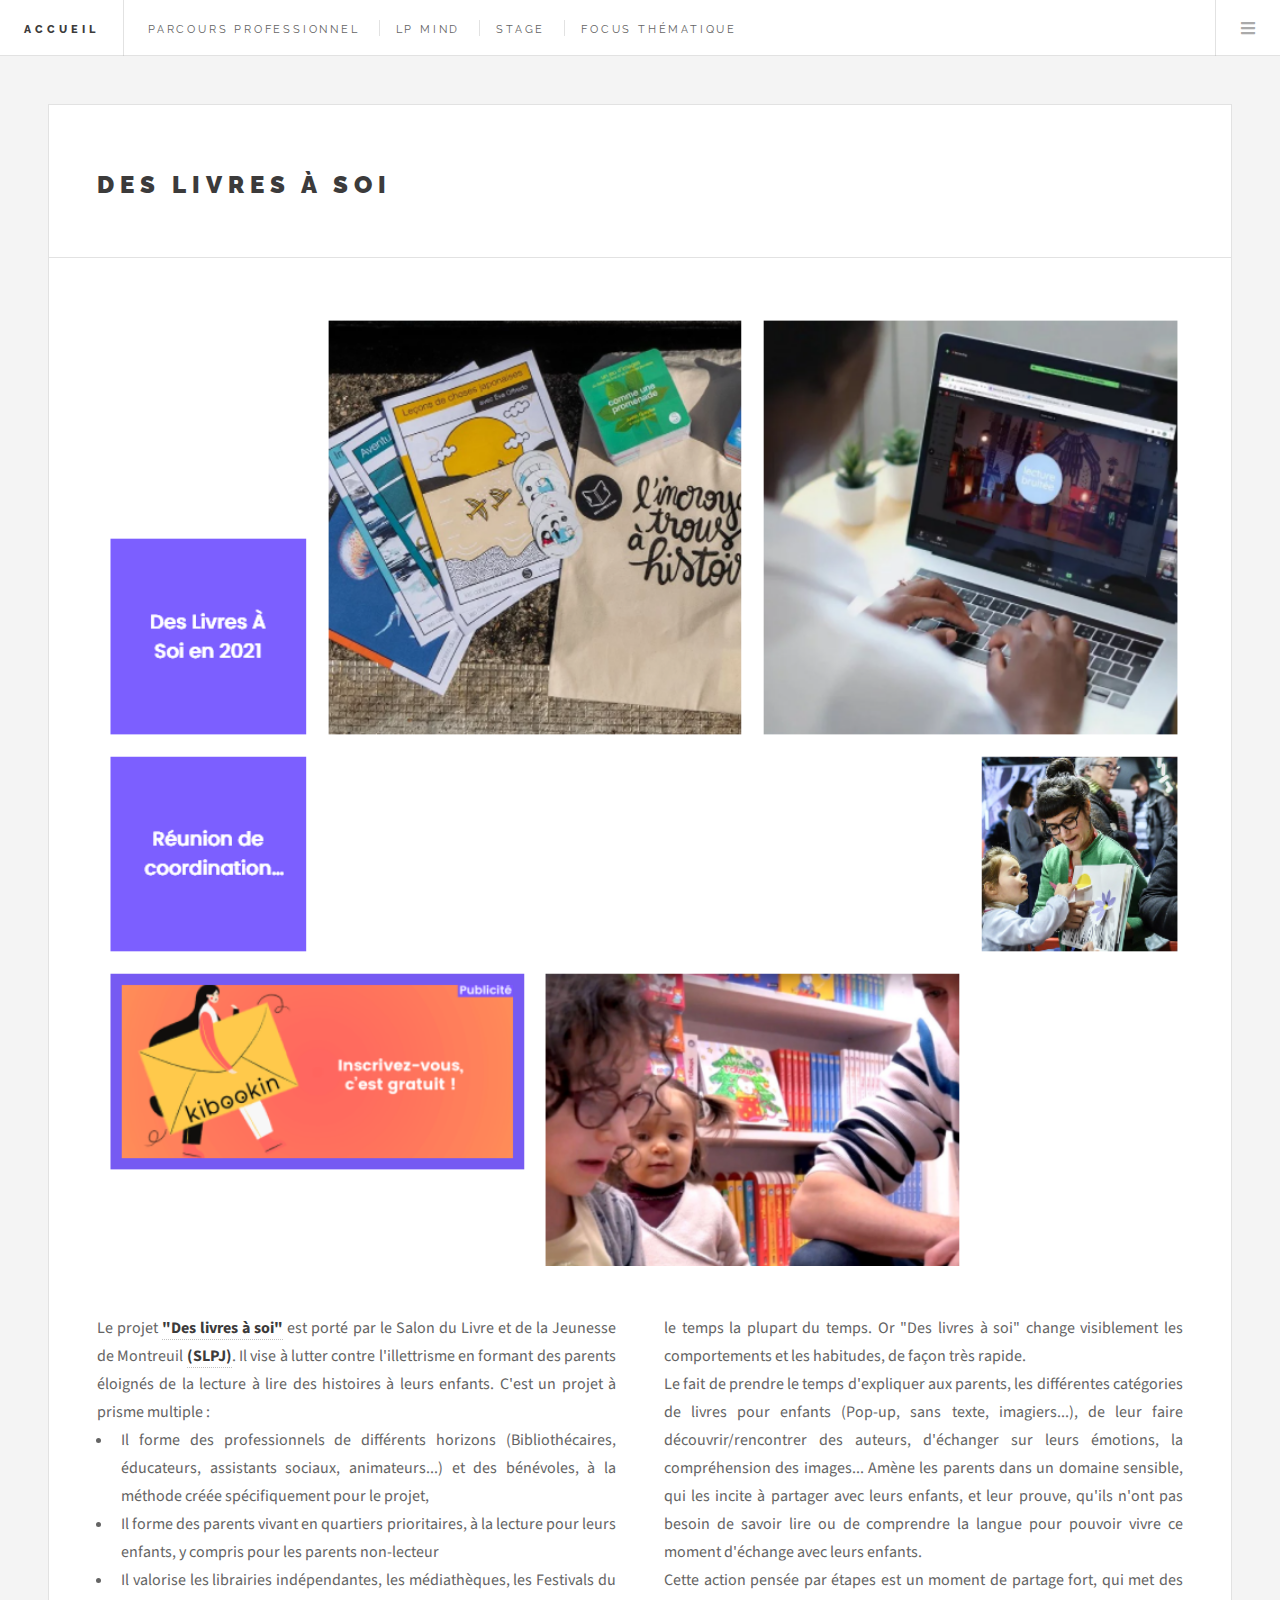
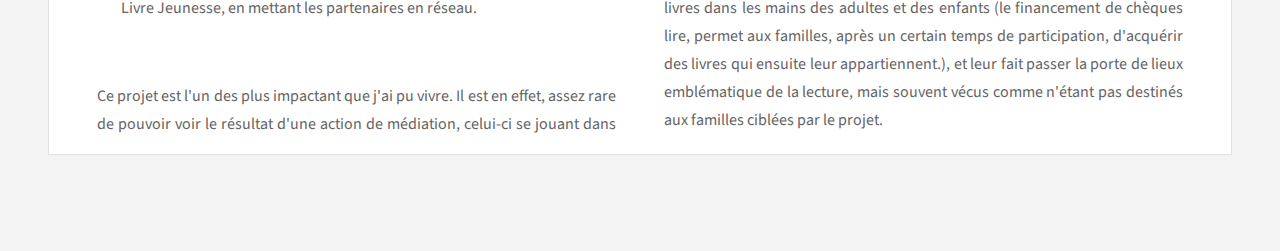
<file: dlas.html>
<!DOCTYPE HTML>
<!--
	Future Imperfect by HTML5 UP
	html5up.net | @ajlkn
	Free for personal and commercial use under the CCA 3.0 license (html5up.net/license)
-->
<html>
	<head>
		<title>Sophie Metsemakers</title>
		<meta charset="utf-8" />
		<meta name="viewport" content="width=device-width, initial-scale=1, user-scalable=no" />
		<link rel="stylesheet" href="assets/css/main.css" />
        <link rel="stylesheet" href="assets/css/custom.css" />
	</head>
	<body class="single is-preload">

		<!-- Wrapper -->
			<div id="wrapper">

				<!-- Header -->
					<header id="header">
						<h1><a href="index.html">Accueil</a></h1>
						<nav class="links">
							<ul>
								<li><a href="parcours_pro.html">Parcours Professionnel</a></li>
								<li><a href="lpmind.html">LP MIND</a></li>
								<li><a href="single.html">Stage</a></li>
								<li><a href="images/focus.pdf" target="_blank">Focus Thématique</a></li>
								
							</ul>
						</nav>
						<nav class="main">
							<ul>
								
								<li class="menu">
									<a class="fa-bars" href="#menu">Menu</a>
								</li>
							</ul>
						</nav>
					</header>

				<!-- Menu -->
					<section id="menu">

						

						<!-- Links -->
							<section>
								<ul class="links">
									<li>
										<a href="parcours_pro.html">
											<h3>Parcours Professionnel</h3>
											
										</a>
									</li>
									<li>
										<a href="lpmind.html">
											<h3>LP MIND</h3>
											
										</a>
									</li>
									<li>
										<a href="single.html">
											<h3>Stage</h3>
											
										</a>
									</li>
									<li>
										<a href="images/focus.pdf" target="_blank">
											<h3>Focus Thématique</h3>
											
										</a>
									</li>
								</ul>
							</section>

					</section>

				<!-- Main -->
					<div id="main">

						<!-- Post -->
							<article class="post">
								<header>
									<div class="title">
										<h2>Des livres à soi</h2>
									</div>
								</header>
								<span class="image featured"><img src="images/Capture%20d%E2%80%99%C3%A9cran%20(189).png" alt="" /></span>
                                
                                <div class="col-custom">
                                    Le projet <a href="https://slpjplus.fr/livres-a-soi/"><strong>"Des livres à soi"</strong></a> est porté par le Salon du Livre et de la Jeunesse de Montreuil <a href="https://slpjplus.fr/"><strong>(SLPJ)</strong></a>. Il vise à lutter contre l'illettrisme en formant des parents éloignés de la lecture à lire des histoires à leurs enfants.
                                    C'est un projet à prisme multiple : 
                                     <ul>
                                    <li>Il forme des professionnels de différents horizons (Bibliothécaires, éducateurs, assistants sociaux, animateurs...) et des bénévoles, à la méthode créée spécifiquement pour le projet,                            
                                    </li>
                                    <li>Il forme des parents vivant en quartiers prioritaires, à la lecture pour leurs enfants, y compris pour les parents non-lecteur</li>
                                    <li>Il valorise les librairies indépendantes, les médiathèques, les Festivals du Livre Jeunesse, en mettant les partenaires en réseau.
                                    </li>
                                                                    
                                    </ul>
                                    
                                    <br/>
                                    Ce projet est l'un des plus impactant que j'ai pu vivre. Il est en effet, assez rare de pouvoir voir le résultat d'une action de médiation, celui-ci se jouant dans le temps la plupart du temps. Or "Des livres à soi" change visiblement les comportements et les habitudes, de façon très rapide.
                                    <br/>
                                    Le fait de prendre le temps d'expliquer aux parents, les différentes catégories de livres pour enfants (Pop-up, sans texte, imagiers...), de leur faire découvrir/rencontrer des auteurs, d'échanger sur leurs émotions, la compréhension des images... Amène les parents dans un domaine sensible, qui les incite à partager avec leurs enfants, et leur prouve, qu'ils n'ont pas besoin de savoir lire ou de comprendre la langue pour pouvoir vivre ce moment d'échange avec leurs enfants.
                                    <br/>
                                    Cette action pensée par étapes est un moment de partage fort, qui met des livres dans les mains des adultes et des enfants (le financement de chèques lire, permet aux familles, après un certain temps de participation, d'acquérir des livres qui ensuite leur appartiennent.), et leur fait passer la porte de lieux emblématique de la lecture, mais souvent vécus comme n'étant pas destinés aux familles ciblées par le projet.
                                </div>
</file>
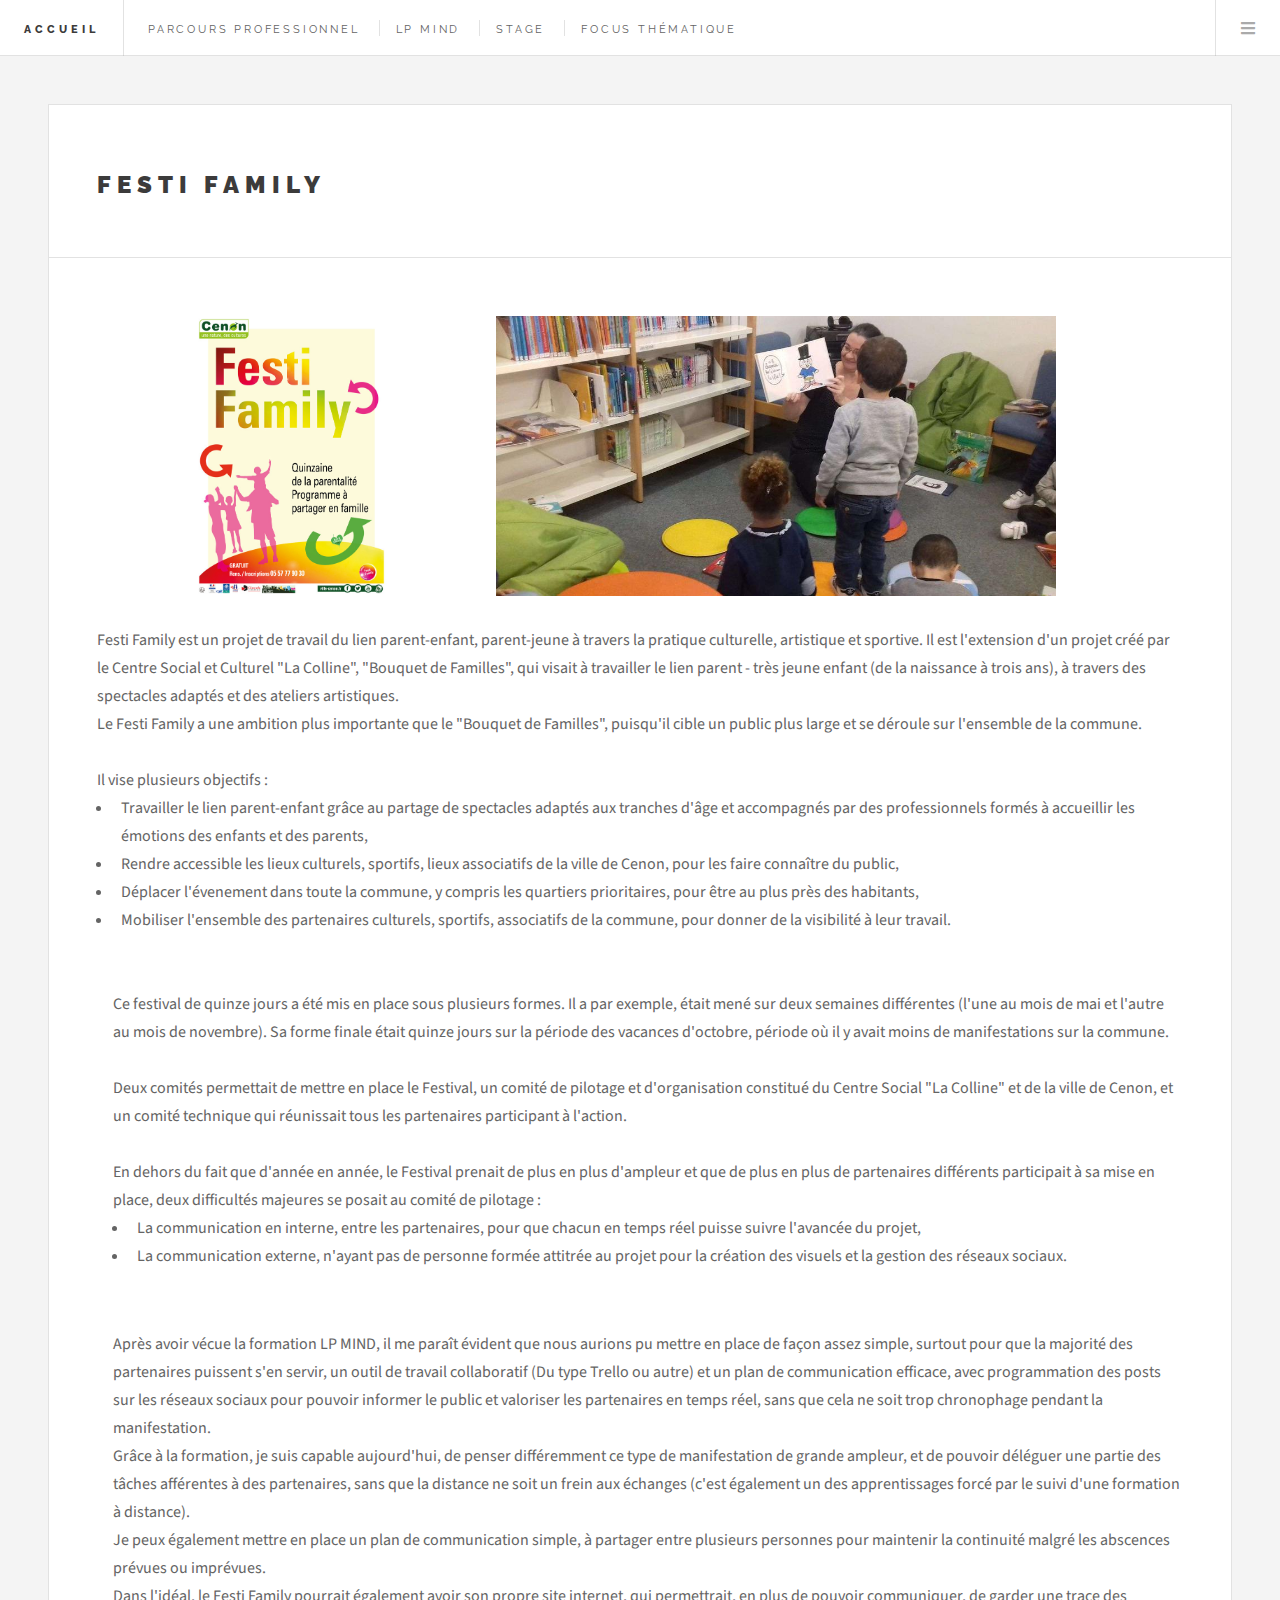
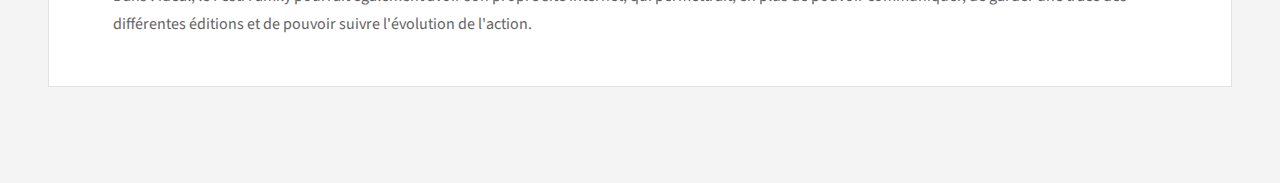
<file: ff.html>
<!DOCTYPE HTML>
<!--
	Future Imperfect by HTML5 UP
	html5up.net | @ajlkn
	Free for personal and commercial use under the CCA 3.0 license (html5up.net/license)
-->
<html>
	<head>
		<title>Sophie Metsemakers</title>
		<meta charset="utf-8" />
		<meta name="viewport" content="width=device-width, initial-scale=1, user-scalable=no" />
		<link rel="stylesheet" href="assets/css/main.css" />
        <link rel="stylesheet" href="assets/css/custom.css" />
	</head>
	<body class="single is-preload">

		<!-- Wrapper -->
			<div id="wrapper">

				<!-- Header -->
					<header id="header">
						<h1><a href="index.html">Accueil</a></h1>
						<nav class="links">
							<ul>
								<li><a href="parcours_pro.html">Parcours Professionnel</a></li>
								<li><a href="lpmind.html">LP MIND</a></li>
								<li><a href="single.html">Stage</a></li>
								<li><a href="images/focus.pdf" target="_blank">Focus Thématique</a></li>
								
							</ul>
						</nav>
						<nav class="main">
							<ul>
								
								<li class="menu">
									<a class="fa-bars" href="#menu">Menu</a>
								</li>
							</ul>
						</nav>
					</header>

				<!-- Menu -->
					<section id="menu">

						

						<!-- Links -->
							<section>
								<ul class="links">
									<li>
										<a href="parcours_pro.html">
											<h3>Parcours Professionnel</h3>
											
										</a>
									</li>
									<li>
										<a href="lpmind.html">
											<h3>LP MIND</h3>
											
										</a>
									</li>
									<li>
										<a href="single.html">
											<h3>Stage</h3>
											
										</a>
									</li>
									<li>
										<a href="images/focus.pdf" target="_blank">
											<h3>Focus Thématique</h3>
											
										</a>
									</li>
								</ul>
							</section>

					</section>

				<!-- Main -->
					<div id="main">

						<!-- Post -->
							<article class="post">
								<header>
									<div class="title">
                                        <h2>Festi Family</h2>
									</div>
								</header>

								<div style="display: flex; margin-bottom: 20px;">
									<div class="image col-6 col-12-small" style="max-height: 300px; padding: 10px;"><img style="max-width: 100%; max-height: 100%; margin: 0 auto;" src="images/festi.jpg" alt="" /></div>
									<div class="image col-6 col-12-small" style="max-height: 300px; padding: 10px;"><img style="max-width: 100%; max-height: 100%; margin: auto 0;" src="images/FF.jpg" alt="" /></div>
								</div>
                                
                                <div>
                                    Festi Family est un projet de travail du lien parent-enfant, parent-jeune à travers la pratique culturelle, artistique et sportive. Il est l'extension d'un projet créé par le Centre Social et Culturel "La Colline", "Bouquet de Familles", qui visait à travailler le lien parent - très jeune enfant (de la naissance à trois ans), à travers des spectacles adaptés et des ateliers artistiques.
                                                                    
                                </div>
                                    <div>
                                    Le Festi Family a une ambition plus importante que le "Bouquet de Familles", puisqu'il cible un public plus large et se déroule sur l'ensemble de la commune.
                                        <br/><br/>
                                    Il vise plusieurs objectifs : 
                                        <ul>
                                            <li>Travailler le lien parent-enfant grâce au partage de spectacles adaptés aux tranches d'âge et accompagnés par des professionnels formés à accueillir les émotions des enfants et des parents,
                                            </li>
                                            <li>Rendre accessible les lieux culturels, sportifs, lieux associatifs de la ville de Cenon, pour les faire connaître du public,
                                            </li>
                                            <li>Déplacer l'évenement dans toute la commune, y compris les quartiers prioritaires, pour être au plus près des habitants,</li>
                                            <li>Mobiliser l'ensemble des partenaires culturels, sportifs, associatifs de la commune, pour donner de la visibilité à leur travail.
                                            </li>
                                            
                                    <br/><br/>
                                            Ce festival de quinze jours a été mis en place sous plusieurs formes. Il a par exemple, était mené sur deux semaines différentes (l'une au mois de mai et l'autre au mois de novembre). Sa forme finale était quinze jours sur la période des vacances d'octobre, période où il y avait moins de manifestations sur la commune.
                                            
                                     <br/><br/>
                                            
                                            Deux comités permettait de mettre en place le Festival, un comité de pilotage et d'organisation constitué du Centre Social "La Colline" et de la ville de Cenon, et un comité technique qui réunissait tous les partenaires participant à l'action.
                                            
                                    <br/><br/>
                                            En dehors du fait que d'année en année, le Festival prenait de plus en plus d'ampleur et que de plus en plus de partenaires différents participait à sa mise en place, deux difficultés majeures se posait au comité de pilotage : 
                                        <ul>
                                            <li>La communication en interne, entre les partenaires, pour que chacun en temps réel puisse suivre l'avancée du projet,</li>
                                            <li>La communication externe, n'ayant pas de personne formée attitrée au projet pour la création des visuels et la gestion des réseaux sociaux.</li>
                                        </ul>
                                            
                                    <br/>
                                            Après avoir vécue la formation LP MIND, il me paraît évident que nous aurions pu mettre en place de façon assez simple, surtout pour que la majorité des partenaires puissent s'en servir, un outil de travail collaboratif (Du type Trello ou autre) et un plan de communication efficace, avec programmation des posts sur les réseaux sociaux pour pouvoir informer le public et valoriser les partenaires en temps réel, sans que cela ne soit trop chronophage pendant la manifestation.
                                    <br/>
                                            Grâce à la formation, je suis capable aujourd'hui, de penser différemment ce type de manifestation de grande ampleur, et de pouvoir déléguer une partie des tâches afférentes à des partenaires, sans que la distance ne soit un frein aux échanges (c'est également un des apprentissages forcé par le suivi d'une formation à distance).
                                    <br/>
                                            Je peux également mettre en place un plan de communication simple, à partager entre plusieurs personnes pour maintenir la continuité malgré les abscences prévues ou imprévues.
                                            
                                    <br/>
                                            Dans l'idéal, le Festi Family pourrait également avoir son propre site internet, qui permettrait, en plus de pouvoir communiquer, de garder une trace des différentes éditions et de pouvoir suivre l'évolution de l'action.
                                            
                                            
                                        
                                        
                                        
                                        </ul>
                                                                    
                                </div>
</file>
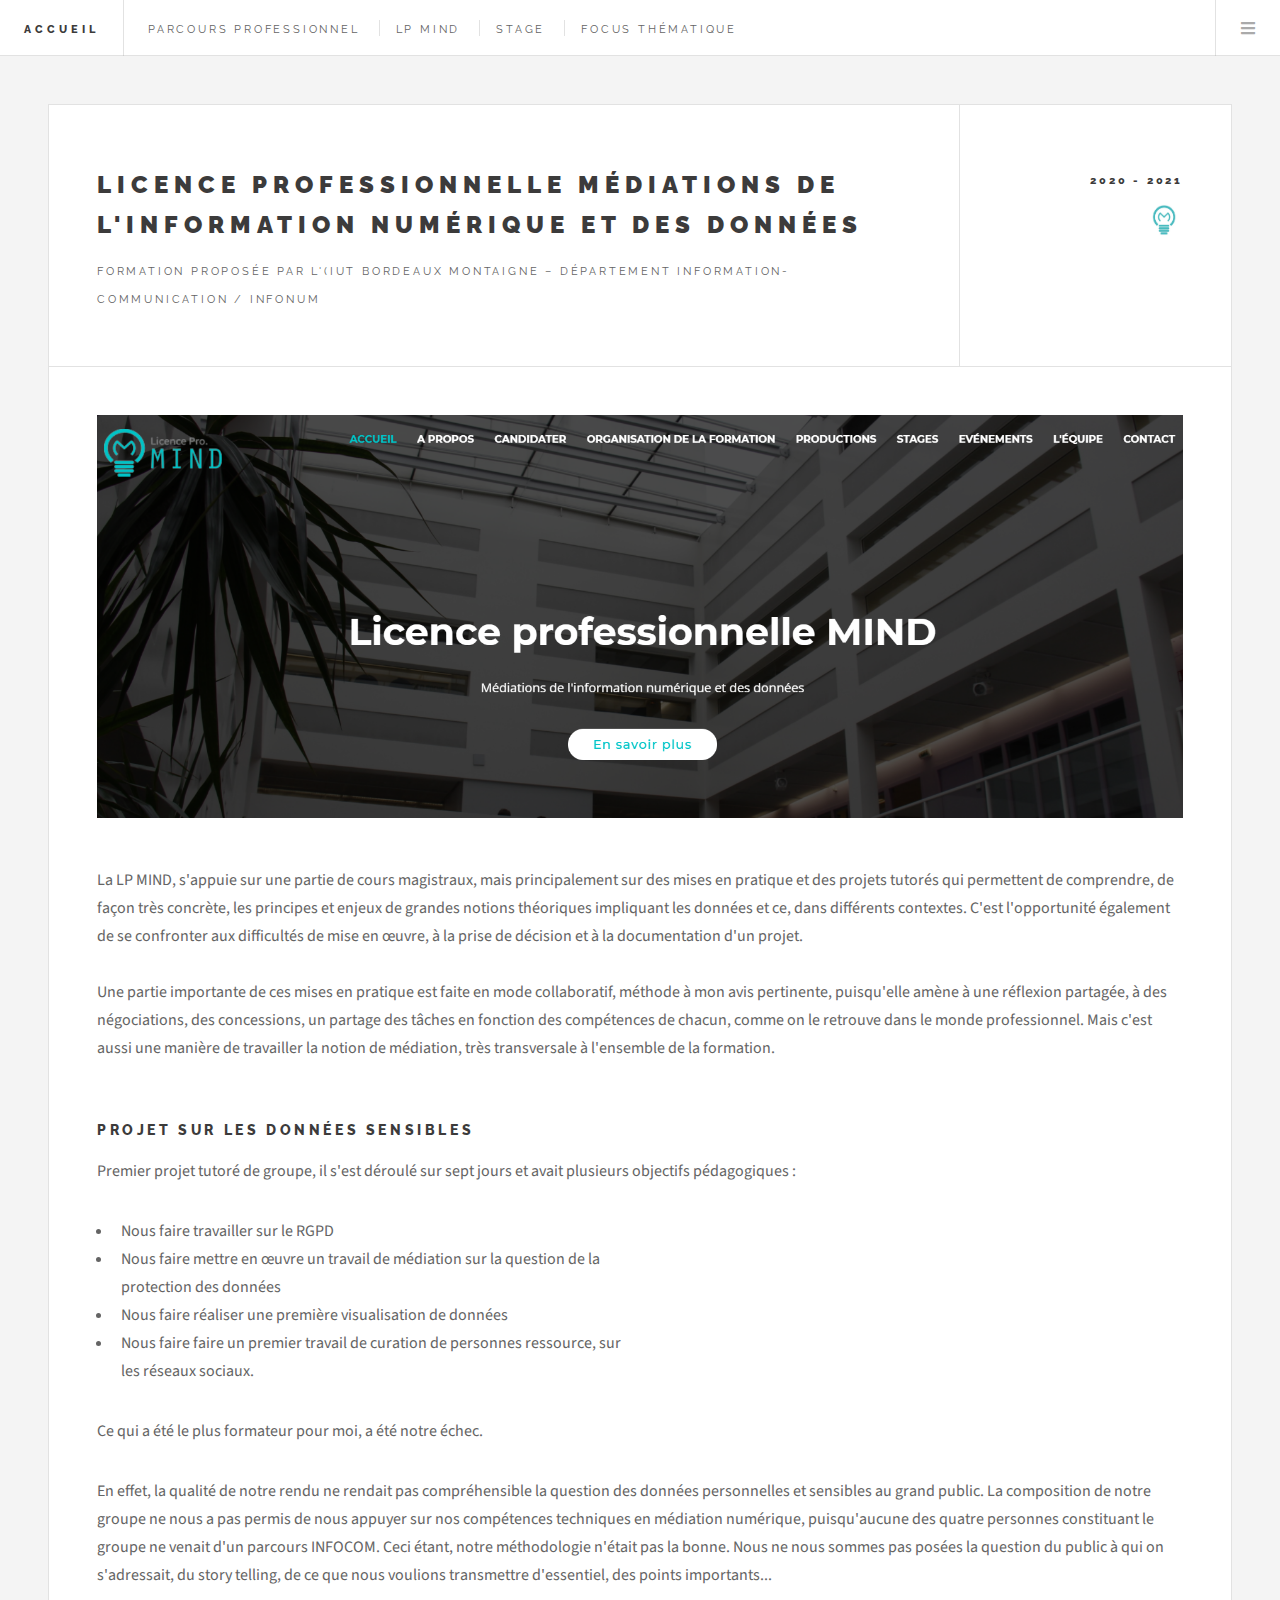
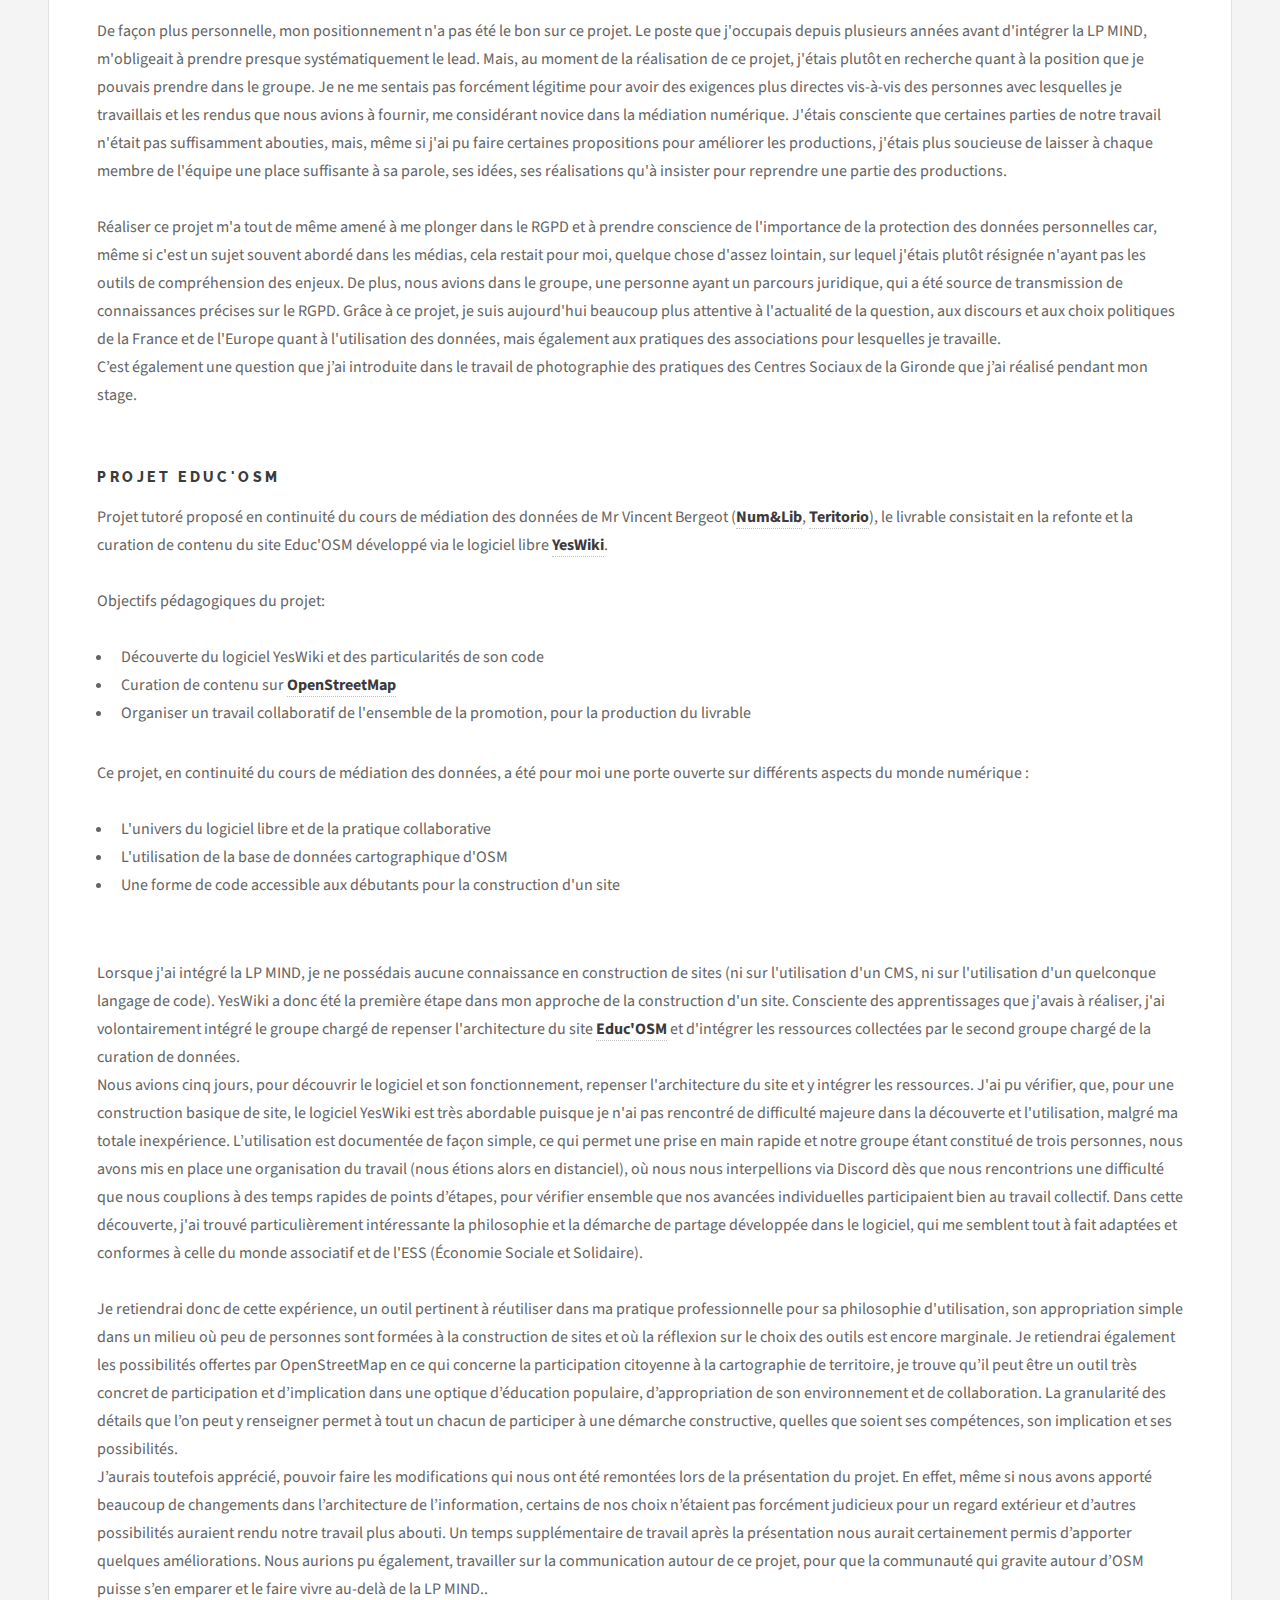
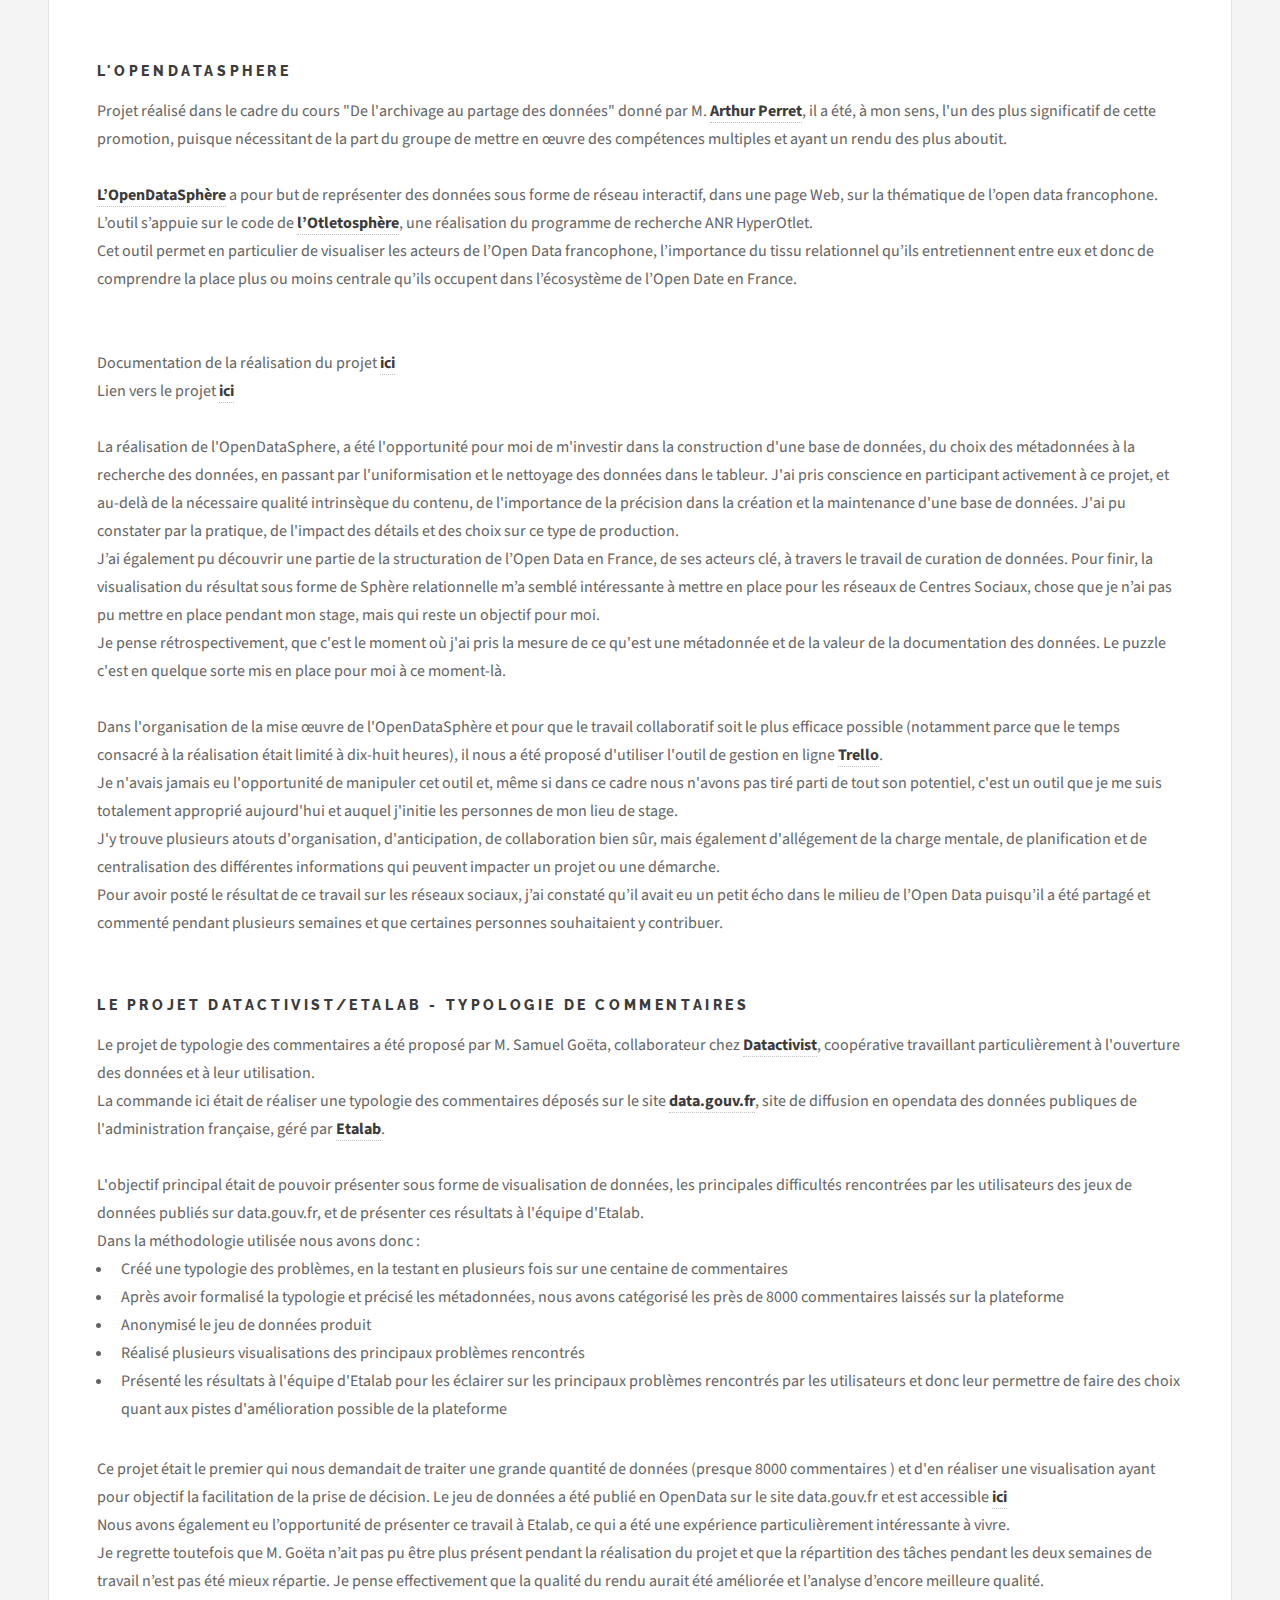
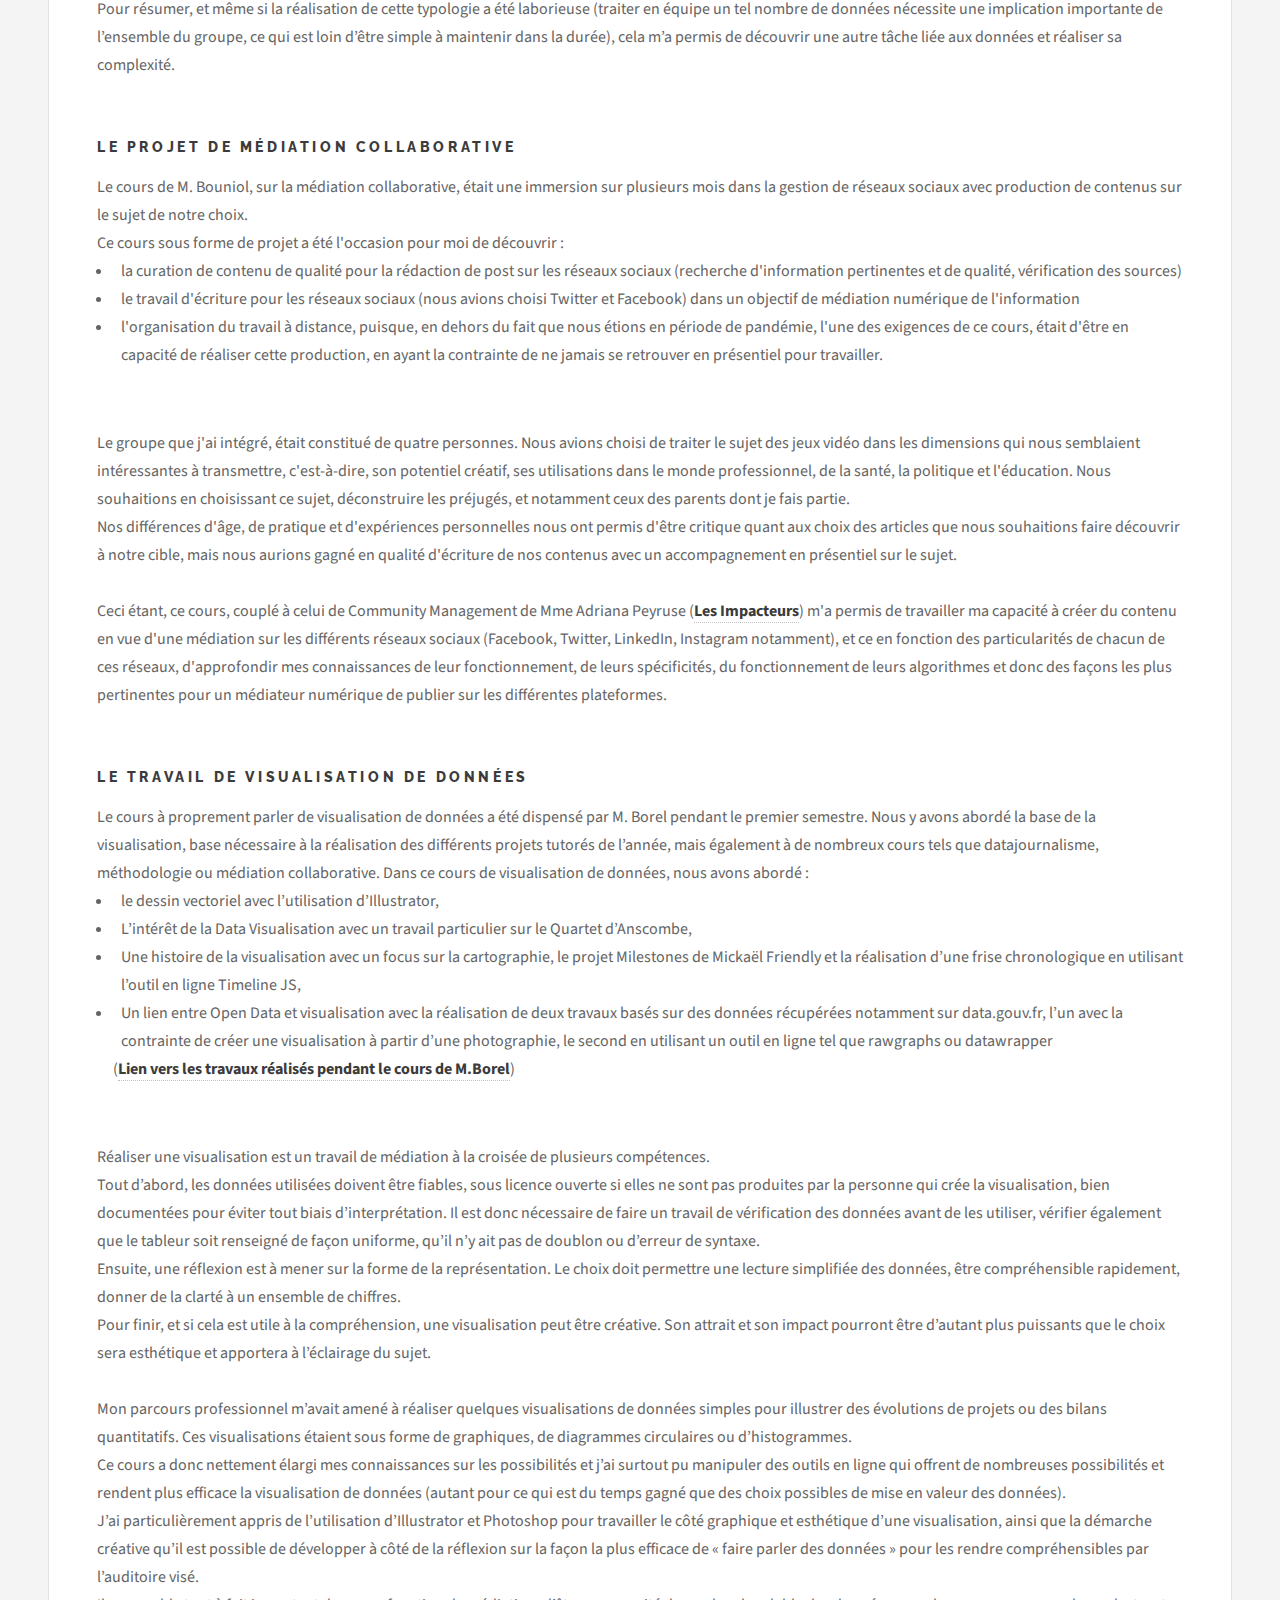
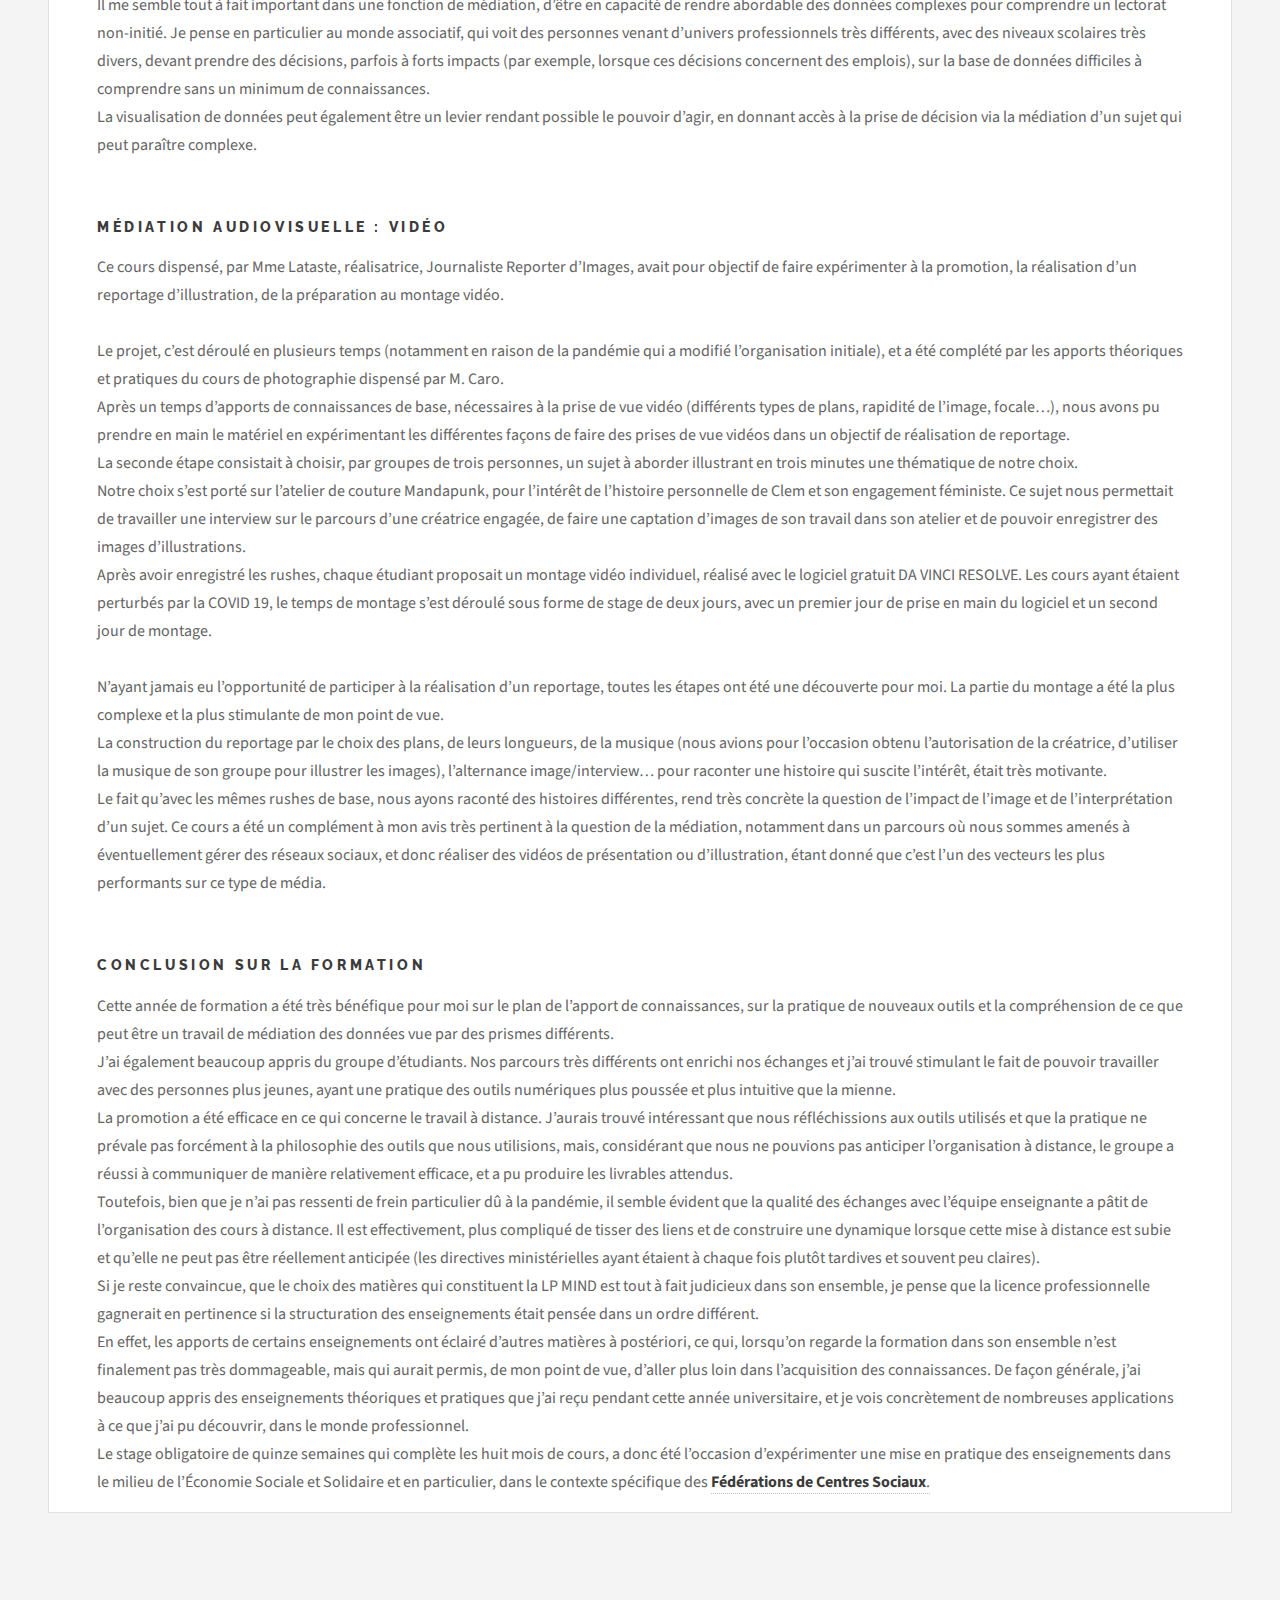
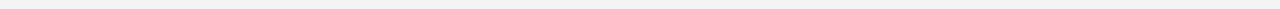
<file: lpmind.html>
<!DOCTYPE HTML>
<!--
	Future Imperfect by HTML5 UP
	html5up.net | @ajlkn
	Free for personal and commercial use under the CCA 3.0 license (html5up.net/license)
-->
<html>
	<head>
		<title>Sophie Metsemakers</title>
		<meta charset="utf-8" />
		<meta name="viewport" content="width=device-width, initial-scale=1, user-scalable=no" />
		<link rel="stylesheet" href="assets/css/main.css" />
        <link rel="stylesheet" href="assets/css/custom.css" />
	</head>
	<body class="single is-preload">

		<!-- Wrapper -->
			<div id="wrapper">

				<!-- Header -->
					<header id="header">
						<h1><a href="index.html">Accueil</a></h1>
						<nav class="links">
							<ul>
								<li><a href="parcours_pro.html">Parcours Professionnel</a></li>
								<li><a href="lpmind.html">LP MIND</a></li>
								<li><a href="single.html">Stage</a></li>
								<li><a href="images/focus.pdf" target="_blank">Focus Thématique</a></li>
								
							</ul>
						</nav>
						<nav class="main">
							<ul>
								
								<li class="menu">
									<a class="fa-bars" href="#menu">Menu</a>
								</li>
							</ul>
						</nav>
					</header>

				<!-- Menu -->
					<section id="menu">

						

						<!-- Links -->
							<section>
								<ul class="links">
									<li>
										<a href="parcours_pro.html">
											<h3>Parcours Professionnel</h3>
											
										</a>
									</li>
									<li>
										<a href="lpmind.html">
											<h3>LP MIND</h3>
											
										</a>
									</li>
									<li>
										<a href="single.html">
											<h3>Stage</h3>
											
										</a>
									</li>
									<li>
										<a href="images/focus.pdf" target="_blank">
											<h3>Focus Thématique</h3>
											
										</a>
									</li>
								</ul>
							</section>

					</section>

				<!-- Main -->
				<div id="main">

						<!-- Post -->
							<article class="post">
								<header>
									<div class="title">
										<h2><a href="#">Licence Professionnelle Médiations de l'Information Numérique et des Données</a></h2>
										<p>Formation proposée par l'(IUT Bordeaux Montaigne – Département Information-Communication / Infonum</p>
									</div>
									<div class="meta">
                                        <time class="published">2020 - 2021</time>
										<a href="#" class="author"><img src="images/logo_LPMIND.jpg" alt="" /></a>
									</div>
								</header>
								<span class="image featured"><a href="http://web-filieres.iut.u-bordeaux-montaigne.fr/lpmind/"><img src="images/Capture%20d%E2%80%99%C3%A9cran%20(188).png" alt="" /></a></span>
                                
                                <div>
                                    La LP MIND, s'appuie sur une partie de cours magistraux, mais principalement sur des mises en pratique et des projets tutorés qui permettent de comprendre, de façon très concrète, les principes et enjeux de grandes notions théoriques impliquant les données et ce, dans différents contextes. C'est l'opportunité également de se confronter aux difficultés de mise en œuvre, à la prise de décision et à la documentation d'un projet.
                                    <br/><br />
                                    Une partie importante de ces mises en pratique est faite en mode collaboratif, méthode à mon avis pertinente, puisqu'elle amène à une réflexion partagée, à des négociations, des concessions, un partage des tâches en fonction des compétences de chacun, comme on le retrouve dans le monde professionnel. Mais c'est aussi une manière de travailler la notion de médiation, très transversale à l'ensemble de la formation.
                                </div>
                            
                                <br/><br />
                                <h3>Projet sur les Données Sensibles</h3>
                                
                                <p>Premier projet tutoré de groupe, il s'est déroulé sur sept jours et avait plusieurs objectifs pédagogiques : </p>
                                
                                <div>
                                    <div class="col-custom-left">
                                        <ul>
                                            <li>Nous faire travailler sur le RGPD</li>
                                            <li>Nous faire mettre en œuvre un travail de médiation sur la question de la protection des données</li>
                                            <li>Nous faire réaliser une première visualisation de données</li>
                                            <li>Nous faire faire un premier travail de curation de personnes ressource, sur les réseaux sociaux.</li>
                                        </ul>
                                    </div>
                                    
                                </div>
                                
                                        
                                        
                                <p>Ce qui a été le plus formateur pour moi, a été notre échec.</p>
                                <div>
                                    En effet, la qualité de notre rendu ne rendait pas compréhensible la question des données personnelles et sensibles au grand public. La composition de notre groupe ne nous a pas permis de nous appuyer sur nos compétences techniques en médiation numérique, puisqu'aucune des quatre personnes constituant le groupe ne venait d'un parcours INFOCOM. Ceci étant, notre méthodologie n'était pas la bonne. Nous ne nous sommes pas posées la question du public à qui on s'adressait, du story telling, de ce que nous voulions transmettre d'essentiel, des points importants...
                                    <br/><br />
                                    De façon plus personnelle, mon positionnement n'a pas été le bon sur ce projet. Le poste que j'occupais depuis plusieurs années avant d'intégrer la LP MIND, m'obligeait à prendre presque systématiquement le lead. Mais, au moment de la réalisation de ce projet, j'étais plutôt en recherche quant à la position que je pouvais prendre dans le groupe. Je ne me sentais pas forcément légitime pour avoir des exigences plus directes vis-à-vis des personnes avec lesquelles je travaillais et les rendus que nous avions à fournir, me considérant novice dans la médiation numérique. J'étais consciente que certaines parties de notre travail n'était pas suffisamment abouties, mais, même si j'ai pu faire certaines propositions pour améliorer les productions, j'étais plus soucieuse de laisser à chaque membre de l'équipe une place suffisante à sa parole, ses idées, ses réalisations qu'à insister pour reprendre une partie des productions.
                                    <br/><br />
                                    Réaliser ce projet m'a tout de même amené à me plonger dans le RGPD et à prendre conscience de l'importance de la protection des données personnelles car, même si c'est un sujet souvent abordé dans les médias, cela restait pour moi, quelque chose d'assez lointain, sur lequel j'étais plutôt résignée n'ayant pas les outils de compréhension des enjeux. De plus, nous avions dans le groupe, une personne ayant un parcours juridique, qui a été source de transmission de connaissances précises sur le RGPD. Grâce à ce projet, je suis aujourd'hui beaucoup plus attentive à l'actualité de la question, aux discours et aux choix politiques de la France et de l'Europe quant à l'utilisation des données, mais également aux pratiques des associations pour lesquelles je travaille. 
                                    <br/>
                                    C’est également une question que j’ai introduite dans le travail de photographie des pratiques des Centres Sociaux de la Gironde que j’ai réalisé pendant mon stage.
                                </div>
                                
                                <br/><br />
                                
                                <h3>Projet Educ'OSM</h3>
                                
                                <div>
                                    Projet tutoré proposé en continuité du cours de médiation des données de Mr Vincent Bergeot (<strong><a href="https://numetlib.fr/">Num&Lib</a></strong>, <strong><a href="https://www.teritorio.fr/teritorio/">Teritorio</a></strong>), le livrable consistait en la refonte et la curation de contenu du site Educ'OSM développé via le logiciel libre <strong><a href="https://yeswiki.net/?AccueiL">YesWiki</a></strong>.
                                    <br/><br />
                                    
                                    Objectifs pédagogiques du projet:
                                    <br/><br />
                                    <div>
                                        <ul>
                                            <li>Découverte du logiciel YesWiki et des particularités de son code</li>
                                            <li>Curation de contenu sur <strong><a href="https://www.openstreetmap.fr/">OpenStreetMap</a></strong></li>
                                            <li>Organiser un travail collaboratif de l'ensemble de la promotion, pour la production du livrable </li>
                                        </ul>
                                    </div>
                                
                                    Ce projet, en continuité du cours de médiation des données, a été pour moi une porte ouverte sur différents aspects du monde numérique :
                                    <br/><br />
                                    <div>
                                        <ul>
                                            <li>L'univers du logiciel libre et de la pratique collaborative</li>
                                            <li>L'utilisation de la base de données cartographique d'OSM</li>
                                            <li>Une forme de code accessible aux débutants pour la construction d'un site</li>
                                        </ul>
                                    </div>
                                    <br/>
                                    Lorsque j'ai intégré la LP MIND, je ne possédais aucune connaissance en construction de sites (ni sur l'utilisation d'un CMS, ni sur l'utilisation d'un quelconque langage de code). YesWiki a donc été la première étape dans mon approche de la construction d'un site. Consciente des apprentissages que j'avais à réaliser, j'ai volontairement intégré le groupe chargé de repenser l'architecture du site <strong><a href="https://educosm.openstreetmap.fr/?PagePrincipale">Educ'OSM</a></strong> et d'intégrer les ressources collectées par le second groupe chargé de la curation de données. 
                                    <br/>
                                    Nous avions cinq jours, pour découvrir le logiciel et son fonctionnement, repenser l'architecture du site et y intégrer les ressources. J'ai pu vérifier, que, pour une construction basique de site, le logiciel YesWiki est très abordable puisque je n'ai pas rencontré de difficulté majeure dans la découverte et l'utilisation, malgré ma totale inexpérience.
                                    L’utilisation est documentée de façon simple, ce qui permet une prise en main rapide et notre groupe étant constitué de trois personnes, nous avons mis en place une organisation du travail (nous étions alors en distanciel), où nous nous interpellions via Discord dès que nous rencontrions une difficulté que nous couplions à des temps rapides de points d’étapes, pour vérifier ensemble que nos avancées individuelles participaient bien au travail collectif.
                                    Dans cette découverte, j'ai trouvé particulièrement intéressante la philosophie et la démarche de partage développée dans le logiciel, qui me semblent tout à fait adaptées et conformes à celle du monde associatif et de l'ESS (Économie Sociale et Solidaire).
                                    <br/><br />
                                    
                                    Je retiendrai donc de cette expérience, un outil pertinent à réutiliser dans ma pratique professionnelle pour sa philosophie d'utilisation, son appropriation simple dans un milieu où peu de personnes sont formées à la construction de sites et où la réflexion sur le choix des outils est encore marginale. Je retiendrai également les possibilités offertes par OpenStreetMap en ce qui concerne la participation citoyenne à la cartographie de territoire, je trouve qu’il peut être un outil très concret de participation et d’implication dans une optique d’éducation populaire, d’appropriation de son environnement et de collaboration. La granularité des détails que l’on peut y renseigner permet à tout un chacun de participer à une démarche constructive, quelles que soient ses compétences, son implication et ses possibilités.
                                    <br/>
                                    J’aurais toutefois apprécié, pouvoir faire les modifications qui nous ont été remontées lors de la présentation du projet. En effet, même si nous avons apporté beaucoup de changements dans l’architecture de l’information, certains de nos choix n’étaient pas forcément judicieux pour un regard extérieur et d’autres possibilités auraient rendu notre travail plus abouti. Un temps supplémentaire de travail après la présentation nous aurait certainement permis d’apporter quelques améliorations. Nous aurions pu également, travailler sur la communication autour de ce projet, pour que la communauté qui gravite autour d’OSM puisse s’en emparer et le faire vivre au-delà de la LP MIND..
                                </div>
                                
                                <br/><br />
                                
                                <h3>L'OpenDataSphere</h3>
                                
                                <div>
                                    Projet réalisé dans le cadre du cours "De l'archivage au partage des données" donné par M. <strong><a href="https://www.arthurperret.fr/">Arthur Perret</a></strong>, il a été, à mon sens, l'un des plus significatif de cette promotion, puisque nécessitant de la part du groupe de mettre en œuvre des compétences multiples et ayant un rendu des plus aboutit.
                                    <br/><br />
                                    <strong><a href="https://hyperotlet.huma-num.fr/opendatasphere/">L’OpenDataSphère</a></strong> a pour but de représenter des données sous forme de réseau interactif, dans une page Web, sur la thématique de l’open data francophone. L’outil s’appuie sur le code de <strong><a href="https://hyperotlet.huma-num.fr/otletosphere/">l’Otletosphère</a></strong>, une réalisation du programme de recherche ANR HyperOtlet.
                                    <br/>
                                    Cet outil permet en particulier de visualiser les acteurs de l’Open Data francophone, l’importance du tissu relationnel qu’ils entretiennent entre eux et donc de comprendre la place plus ou moins centrale qu’ils occupent dans l’écosystème de l’Open Date en France.
                                    <br/><br />
                                    
                                    <br/>
                                    Documentation de la réalisation du projet <strong><a href="https://hackmd.io/cCOG5AK5Qw-bTfXSIsa30Q?view">ici</a></strong>
                                    <br/>
                                    Lien vers le projet <strong><a href="https://hyperotlet.huma-num.fr/opendatasphere/">ici</a></strong>
                                    
                                    <br/><br/>
                                    La réalisation de l'OpenDataSphere, a été l'opportunité pour moi de m'investir dans la construction d'une base de données, du choix des métadonnées à la recherche des données, en passant par l'uniformisation et le nettoyage des données dans le tableur. J'ai pris conscience en participant activement à ce projet, et au-delà de la nécessaire qualité intrinsèque du contenu, de l'importance de la précision dans la création et la maintenance d'une base de données. J'ai pu constater par la pratique, de l'impact des détails et des choix sur ce type de production. 
                                    <br/>
                                    J’ai également pu découvrir une partie de la structuration de l’Open Data en France, de ses acteurs clé, à travers le travail de curation de données. Pour finir, la visualisation du résultat sous forme de Sphère relationnelle m’a semblé intéressante à mettre en place pour les réseaux de Centres Sociaux, chose que je n’ai pas pu mettre en place pendant mon stage, mais qui reste un objectif pour moi.
                                    <br/>Je pense rétrospectivement, que c'est le moment où j'ai pris la mesure de ce qu'est une métadonnée et de la valeur de la documentation des données. Le puzzle c'est en quelque sorte mis en place pour moi à ce moment-là.
                                    <br/><br />
                                    Dans l'organisation de la mise œuvre de l'OpenDataSphère et pour que le travail collaboratif soit le plus efficace possible (notamment parce que le temps consacré à la réalisation était limité à dix-huit heures), il nous a été proposé d'utiliser l'outil de gestion en ligne <strong><a href="https://fr.wikipedia.org/wiki/Trello">Trello</a></strong>.
                                    <br/>
                                    Je n'avais jamais eu l'opportunité de manipuler cet outil et, même si dans ce cadre nous n'avons pas tiré parti de tout son potentiel, c'est un outil que je me suis totalement approprié aujourd'hui et auquel j'initie les personnes de mon lieu de stage.
<!-- ATTENTION!!!!!   lien page stage accompagnement trello--> 
                                    <br/>
                                    J'y trouve plusieurs atouts d'organisation, d'anticipation, de collaboration bien sûr, mais également d'allégement de la charge mentale, de planification et de centralisation des différentes informations qui peuvent impacter un projet ou une démarche. 
                                    <br/>
                                    Pour avoir posté le résultat de ce travail sur les réseaux sociaux, j’ai constaté qu’il avait eu un petit écho dans le milieu de l’Open Data puisqu’il a été partagé et commenté pendant plusieurs semaines et que certaines personnes souhaitaient y contribuer.
                                </div>
                                    <br/><br />
                                
                                <h3>Le Projet Datactivist/Etalab - Typologie de commentaires</h3>
                                
                                <div>
                                    Le projet de typologie des commentaires a été proposé par M. Samuel Goëta, collaborateur chez <strong><a href="https://datactivist.coop/fr/">Datactivist</a></strong>, coopérative travaillant particulièrement à l'ouverture des données et à leur utilisation.
                                    <br/>
                                    La commande ici était de réaliser une typologie des commentaires déposés sur le site <strong><a href="https://www.data.gouv.fr/fr/">data.gouv.fr</a></strong>, site de diffusion en opendata des données publiques de l'administration française, géré par <strong><a href="https://www.data.gouv.fr/fr/organizations/etalab/">Etalab</a></strong>.
                                    <br/><br />
                                    L'objectif principal était de pouvoir présenter sous forme de visualisation de données, les principales difficultés rencontrées par les utilisateurs des jeux de données publiés sur data.gouv.fr, et de présenter ces résultats à l'équipe d'Etalab.
                                    <br/>
                                    Dans la méthodologie utilisée nous avons donc : 
                               <div>
                                    <ul>
                                        <li>Créé une typologie des problèmes, en la testant en plusieurs fois sur une centaine de commentaires</li>
                                        <li>Après avoir formalisé la typologie et précisé les métadonnées, nous avons catégorisé les près de 8000 commentaires laissés sur la plateforme</li>
                                        <li>Anonymisé le jeu de données produit</li>
                                        <li>Réalisé plusieurs visualisations des principaux problèmes rencontrés</li>
                                        <li> Présenté les résultats à l'équipe d'Etalab pour les éclairer sur les principaux problèmes rencontrés par les utilisateurs et donc leur permettre de faire des choix quant aux pistes d'amélioration possible de la plateforme</li>
                                    </ul>
                                </div>
                                    Ce projet était le premier qui nous demandait de traiter une grande quantité de données (presque 8000 commentaires ) et d'en réaliser une visualisation ayant pour objectif la facilitation de la prise de décision.
                                    Le jeu de données a été publié en OpenData sur le site data.gouv.fr et est accessible <strong><a href="https://www.data.gouv.fr/fr/datasets/annotation-des-discussions-publiees-sur-data-gouv-fr/">ici</a></strong>
                                    <br/>
                                    Nous avons également eu l’opportunité de présenter ce travail à Etalab, ce qui a été une expérience particulièrement intéressante à vivre.
                                    <br/>
                                    Je regrette toutefois que M. Goëta n’ait pas pu être plus présent pendant la réalisation du projet et que la répartition des tâches pendant les deux semaines de travail n’est pas été mieux répartie. Je pense effectivement que la qualité du rendu aurait été améliorée et l’analyse d’encore meilleure qualité.
                                    <br/>
                                    Pour résumer, et même si la réalisation de cette typologie a été laborieuse (traiter en équipe un tel nombre de données nécessite une implication importante de l’ensemble du groupe, ce qui est loin d’être simple à maintenir dans la durée), cela m’a permis de découvrir une autre tâche liée aux données et réaliser sa complexité.
                                </div>
                                <br/><br />
                                
                                <h3>Le projet de Médiation Collaborative</h3>
                                <div>
                                    Le cours de M. Bouniol, sur la médiation collaborative, était une immersion sur plusieurs mois dans la gestion de réseaux sociaux avec production de contenus sur le sujet de notre choix.
                                    <br/>
                                    Ce cours sous forme de projet a été l'occasion pour moi de découvrir :
                                    
                                 <div>  
                                    <ul>
                                        <li>la curation de contenu de qualité pour la rédaction de post sur les réseaux sociaux (recherche d'information pertinentes et de qualité, vérification des sources)</li>
                                        <li>le travail d'écriture pour les réseaux sociaux (nous avions choisi Twitter et Facebook) dans un objectif de médiation numérique de l'information</li>
                                        <li>l'organisation du travail à distance, puisque, en dehors du fait que nous étions en période de pandémie, l'une des exigences de ce cours, était d'être en capacité de réaliser cette production, en ayant la contrainte de ne jamais se retrouver en présentiel pour travailler.</li>
                                    </ul>
                                 <br/>
                                     Le groupe que j'ai intégré, était constitué de quatre personnes. Nous avions choisi de traiter le sujet des jeux vidéo dans les dimensions qui nous semblaient intéressantes à transmettre, c'est-à-dire, son potentiel créatif, ses utilisations dans le monde professionnel, de la santé, la politique et l'éducation. Nous souhaitions en choisissant ce sujet, déconstruire les préjugés, et notamment ceux des parents dont je fais partie.
                                     <br/>
                                     Nos différences d'âge, de pratique et d'expériences personnelles nous ont permis d'être critique quant aux choix des articles que nous souhaitions faire découvrir à notre cible, mais nous aurions gagné en qualité d'écriture de nos contenus avec un accompagnement en présentiel sur le sujet.
                                     <br/><br />
                                     Ceci étant, ce cours, couplé à celui de Community Management de Mme Adriana Peyruse (<strong><a href="https://www.lesimpacteurs.fr/">Les Impacteurs</a></strong>) m'a permis de travailler ma capacité à créer du contenu en vue d'une médiation sur les différents réseaux sociaux (Facebook, Twitter, LinkedIn, Instagram notamment), et ce en fonction des particularités de chacun de ces réseaux, d'approfondir mes connaissances de leur fonctionnement, de leurs spécificités, du fonctionnement de leurs algorithmes et donc des façons les plus pertinentes pour un médiateur numérique de publier sur les différentes plateformes.
                                </div>     
                                </div>
                                <br/><br />
                                <h3>Le travail de visualisation de données</h3>
                                
                                <div>
                                Le cours à proprement parler de visualisation de données a été dispensé par M. Borel pendant le premier semestre. Nous y avons abordé la base de la visualisation, base nécessaire à la réalisation des différents projets tutorés de l’année, mais également à de nombreux cours tels que datajournalisme, méthodologie ou médiation collaborative.

                                Dans ce cours de visualisation de données, nous avons abordé : 
                                    <ul>
                                        <li>le dessin vectoriel avec l’utilisation d’Illustrator,</li>
                                        <li>L’intérêt de la Data Visualisation avec un travail particulier sur le Quartet d’Anscombe,</li>
                                        <li>Une histoire de la visualisation avec un focus sur la cartographie, le projet Milestones de Mickaël Friendly et la réalisation d’une frise chronologique en utilisant l’outil en ligne Timeline JS,</li>
                                        <li>Un lien entre Open Data et visualisation avec la réalisation de deux travaux basés sur des données récupérées notamment sur data.gouv.fr, l’un avec la contrainte de créer une visualisation à partir d’une photographie, le second en utilisant un outil en ligne tel que rawgraphs ou datawrapper</li> (<strong><a href="https://sophiemetsemakers.github.io/">Lien vers les travaux réalisés pendant le cours de M.Borel</a></strong>)
                                    </ul>
                                    
                                <br/>
                                Réaliser une visualisation est un travail de médiation à la croisée de plusieurs compétences.
                                <br/>
                                Tout d’abord, les données utilisées doivent être fiables, sous licence ouverte si elles ne sont pas produites par la personne qui crée la visualisation, bien documentées pour éviter tout biais d’interprétation. Il est donc nécessaire de faire un travail de vérification des données avant de les utiliser, vérifier également que le tableur soit renseigné de façon uniforme, qu’il n’y ait pas de doublon ou d’erreur de syntaxe.
                                <br/>
                                Ensuite, une réflexion est à mener sur la forme de la représentation. Le choix doit permettre une lecture simplifiée des données, être compréhensible rapidement, donner de la clarté à un ensemble de chiffres.
                                <br/>
                                Pour finir, et si cela est utile à la compréhension, une visualisation peut être créative. Son attrait et son impact pourront être d’autant plus puissants que le choix sera esthétique et apportera à l’éclairage du sujet.
                                <br/><br/>
                                Mon parcours professionnel m’avait amené à réaliser quelques visualisations de données simples pour illustrer des évolutions de projets ou des bilans quantitatifs. Ces visualisations étaient sous forme de graphiques, de diagrammes circulaires ou d’histogrammes.
                                <br/>
                                Ce cours a donc nettement élargi mes connaissances sur les possibilités et j’ai surtout pu manipuler des outils en ligne qui offrent de nombreuses possibilités et rendent plus efficace la visualisation de données (autant pour ce qui est du temps gagné que des choix possibles de mise en valeur des données).
                                <br/>
                                J’ai particulièrement appris de l’utilisation d’Illustrator et Photoshop pour travailler le côté graphique et esthétique d’une visualisation, ainsi que la démarche créative qu’il est possible de développer à côté de la réflexion sur la façon la plus efficace de « faire parler des données » pour les rendre compréhensibles par l’auditoire visé.
                                <br/>
                                Il me semble tout à fait important dans une fonction de médiation, d’être en capacité de rendre abordable des données complexes pour comprendre un lectorat non-initié. Je pense en particulier au monde associatif, qui voit des personnes venant d’univers professionnels très différents, avec des niveaux scolaires très divers, devant prendre des décisions, parfois à forts impacts (par exemple, lorsque ces décisions concernent des emplois), sur la base de données difficiles à comprendre sans un minimum de connaissances.
                                <br/>
                                La visualisation de données peut également être un levier rendant possible le pouvoir d’agir, en donnant accès à la prise de décision via la médiation d’un sujet qui peut paraître complexe.
                                
                                
                                </div>
                                
                                
                                <br/><br />
                                <h3>Médiation audiovisuelle : vidéo</h3>
                                
                                <div>
                                
                                Ce cours dispensé, par Mme Lataste, réalisatrice, Journaliste Reporter d’Images, avait pour objectif de faire expérimenter à la promotion, la réalisation d’un reportage d’illustration, de la préparation au montage vidéo.
                                
                                <br/><br/>
                                Le projet, c’est déroulé en plusieurs temps (notamment en raison de la pandémie qui a modifié l’organisation initiale), et a été complété par les apports théoriques et pratiques du cours de photographie dispensé par M. Caro.
                                <br/>
                                Après un temps d’apports de connaissances de base, nécessaires à la prise de vue vidéo (différents types de plans, rapidité de l’image, focale…), nous avons pu prendre en main le matériel en expérimentant les différentes façons de faire des prises de vue vidéos dans un objectif de réalisation de reportage.
                                <br/>
                                La seconde étape consistait à choisir, par groupes de trois personnes, un sujet à aborder illustrant en trois minutes une thématique de notre choix.
                                <br/>
                                Notre choix s’est porté sur l’atelier de couture Mandapunk, pour l’intérêt de l’histoire personnelle de Clem et son engagement féministe.
                                Ce sujet nous permettait de travailler une interview sur le parcours d’une créatrice engagée, de faire une captation d’images de son travail dans son atelier et de pouvoir enregistrer des images d’illustrations.
                                <br/>
                                Après avoir enregistré les rushes, chaque étudiant proposait un montage vidéo individuel, réalisé avec le logiciel gratuit DA VINCI RESOLVE. 
                                Les cours ayant étaient perturbés par la COVID 19, le temps de montage s’est déroulé sous forme de stage de deux jours, avec un premier jour de prise en main du logiciel et un second jour de montage.
                                
                                <br/><br/>
                                N’ayant jamais eu l’opportunité de participer à la réalisation d’un reportage, toutes les étapes ont été une découverte pour moi. La partie du montage a été la plus complexe et la plus stimulante de mon point de vue. 
                                <br/>
                                La construction du reportage par le choix des plans, de leurs longueurs, de la musique (nous avions pour l’occasion obtenu l’autorisation de la créatrice, d’utiliser la musique de son groupe pour illustrer les images), l’alternance image/interview… pour raconter une histoire qui suscite l’intérêt, était très motivante. 
                                <br/>
                                Le fait qu’avec les mêmes rushes de base, nous ayons raconté des histoires différentes, rend très concrète la question de l’impact de l’image et de l’interprétation d’un sujet.
                                Ce cours a été un complément à mon avis très pertinent à la question de la médiation, notamment dans un parcours où nous sommes amenés à éventuellement gérer des réseaux sociaux, et donc réaliser des vidéos de présentation ou d’illustration, étant donné que c’est l’un des vecteurs les plus performants sur ce type de média.
                                
                                </div>
								<br/><br/>
                                <h3>Conclusion sur la formation</h3>

                                <div>
                                
                                Cette année de formation a été très bénéfique pour moi sur le plan de l’apport de connaissances, sur la pratique de nouveaux outils et la compréhension de ce que peut être un travail de médiation des données vue par des prismes différents.
                                <br/>
                                J’ai également beaucoup appris du groupe d’étudiants. Nos parcours très différents ont enrichi nos échanges et j’ai trouvé stimulant le fait de pouvoir travailler avec des personnes plus jeunes, ayant une pratique des outils numériques plus poussée et plus intuitive que la mienne. 
                                <br/>
                                La promotion a été efficace en ce qui concerne le travail à distance. J’aurais trouvé intéressant que nous réfléchissions aux outils utilisés et que la pratique ne prévale pas forcément à la philosophie des outils que nous utilisions, mais, considérant que nous ne pouvions pas anticiper l’organisation à distance, le groupe a réussi à communiquer de manière relativement efficace, et a pu produire les livrables attendus.
                                <br/>
                                Toutefois, bien que je n’ai pas ressenti de frein particulier dû à la pandémie, il semble évident que la qualité des échanges avec l’équipe enseignante a pâtit de l’organisation des cours à distance. Il est effectivement, plus compliqué de tisser des liens et de construire une dynamique lorsque cette mise à distance est subie et qu’elle ne peut pas être réellement anticipée (les directives ministérielles ayant étaient à chaque fois plutôt tardives et souvent peu claires).
                                <br/>
                                Si je reste convaincue, que le choix des matières qui constituent la LP MIND est tout à fait judicieux dans son ensemble, je pense que la licence professionnelle gagnerait en pertinence si la structuration des enseignements était pensée dans un ordre différent. 
                                <br/>
                                En effet, les apports de certains enseignements ont éclairé d’autres matières à postériori, ce qui, lorsqu’on regarde la formation dans son ensemble n’est finalement pas très dommageable, mais qui aurait permis, de mon point de vue, d’aller plus loin dans l’acquisition des connaissances.
                                De façon générale, j’ai beaucoup appris des enseignements théoriques et pratiques que j’ai reçu pendant cette année universitaire, et je vois concrètement de nombreuses applications à ce que j’ai pu découvrir, dans le monde professionnel.
                                <br/>
                                Le stage obligatoire de quinze semaines qui complète les huit mois de cours, a donc été l’occasion d’expérimenter une mise en pratique des enseignements dans le milieu de l’Économie Sociale et Solidaire et en particulier, dans le contexte spécifique des <a href= "single.html"><strong>Fédérations de Centres Sociaux</strong>.
                                    
                                </div>
							</article>

					</div>
			</div>

		<!-- Scripts -->
			<script src="assets/js/jquery.min.js"></script>
			<script src="assets/js/browser.min.js"></script>
			<script src="assets/js/breakpoints.min.js"></script>
			<script src="assets/js/util.js"></script>
			<script src="assets/js/main.js"></script>

	</body>
</html>
</file>
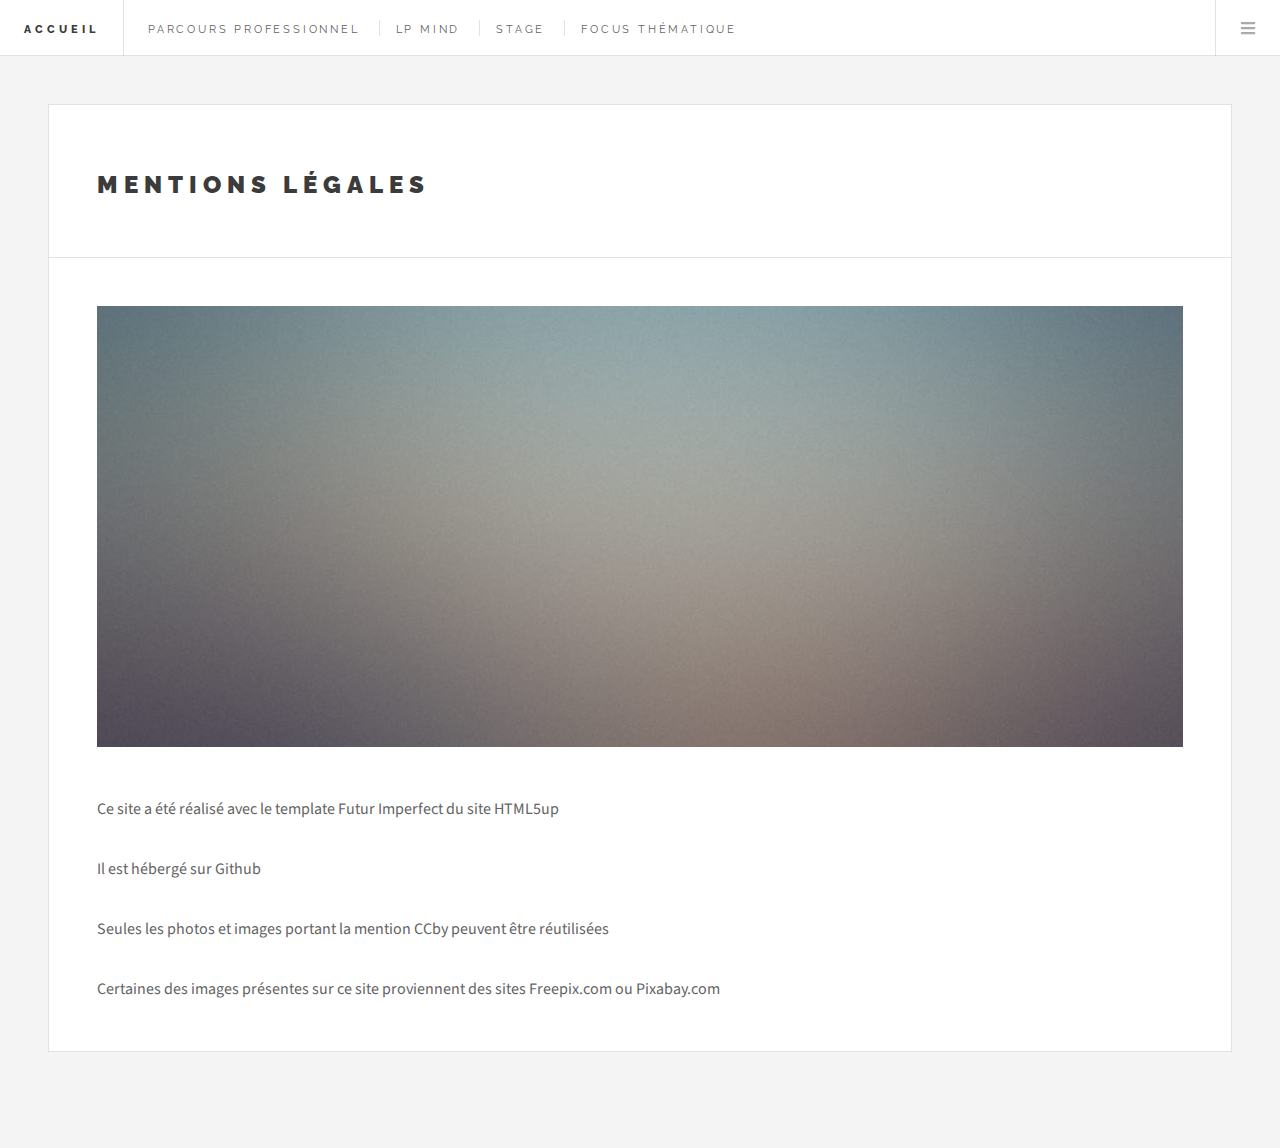
<file: mentions_legales.html>
<!DOCTYPE HTML>
<!--
	Future Imperfect by HTML5 UP
	html5up.net | @ajlkn
	Free for personal and commercial use under the CCA 3.0 license (html5up.net/license)
-->
<html>
	<head>
		<title>Sophie Metsemakers</title>
		<meta charset="utf-8" />
		<meta name="viewport" content="width=device-width, initial-scale=1, user-scalable=no" />
		<link rel="stylesheet" href="assets/css/main.css" />
        <link rel="stylesheet" href="assets/css/custom.css" />
	</head>
	<body class="single is-preload">

		<!-- Wrapper -->
			<div id="wrapper">

				<!-- Header -->
					<header id="header">
						<h1><a href="index.html">Accueil</a></h1>
						<nav class="links">
							<ul>
								<li><a href="parcours_pro.html">Parcours Professionnel</a></li>
								<li><a href="lpmind.html">LP MIND</a></li>
								<li><a href="single.html">Stage</a></li>
								<li><a href="images/focus.pdf" target="_blank">Focus Thématique</a></li>
								
							</ul>
						</nav>
						<nav class="main">
							<ul>
								
								<li class="menu">
									<a class="fa-bars" href="#menu">Menu</a>
								</li>
							</ul>
						</nav>
					</header>

				<!-- Menu -->
					<section id="menu">

						

						<!-- Links -->
							<section>
								<ul class="links">
									<li>
										<a href="parcours_pro.html">
											<h3>Parcours Professionnel</h3>
											
										</a>
									</li>
									<li>
										<a href="lpmind.html">
											<h3>LP MIND</h3>
											
										</a>
									</li>
									<li>
										<a href="single.html">
											<h3>Stage</h3>
											
										</a>
									</li>
									<li>
										<a href="images/focus.pdf" target="_blank">
											<h3>Focus Thématique</h3>
											
										</a>
									</li>
								</ul>
							</section>

					</section>

				<!-- Main -->
					<div id="main">

						<!-- Post -->
							<article class="post">
								<header>
									<div class="title">
                                        <h2><a href="#">Mentions Légales</a></h2>
									</div>
								</header>
								<span class="image featured"><img src="images/pic01.jpg" alt="" /></span>
                                
                                <div>
                                   <p>Ce site a été réalisé avec le template Futur Imperfect du site HTML5up</p>
                                    <p>Il est hébergé sur Github</p>
                                    <p>Seules les photos et images portant la mention CCby peuvent être réutilisées</p>
                                    <p>Certaines des images présentes sur ce site proviennent des sites Freepix.com ou Pixabay.com</p>
                                </div>
</file>
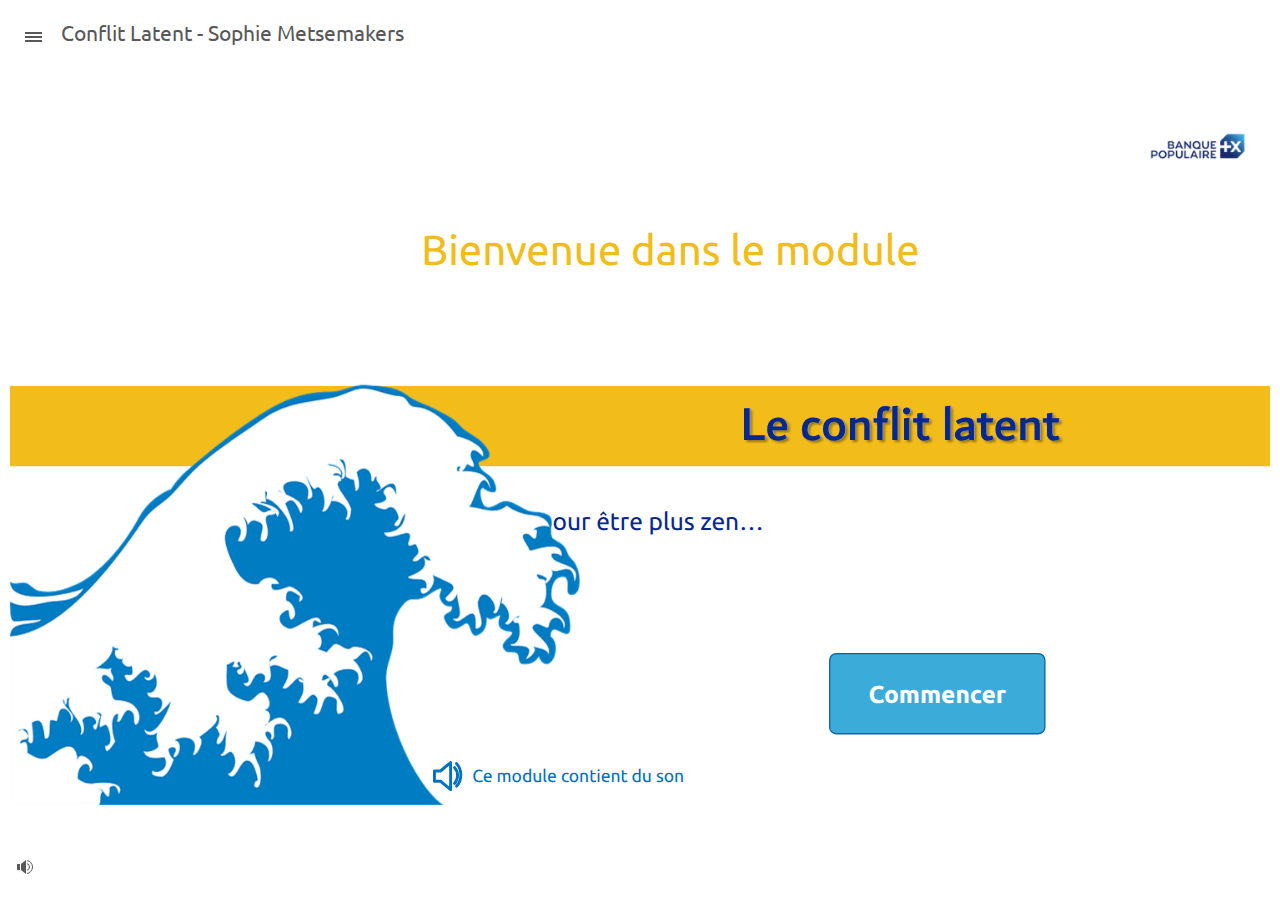
<file: conflit/story.html>
<!doctype html>
<html lang="fr-FR">
<head>
  <meta charset="utf-8">
  <!-- Cr?? ? l'aide de Storyline 360 - http://www.articulate.com  -->
  <!-- version: 3.59.26702.0 -->
  <title>Conflit Latent - Sophie Metsemakers</title>
  <meta http-equiv="x-ua-compatible" content="IE=edge"/>
  <meta name="viewport" content="width=device-width,initial-scale=1,user-scalable=no,shrink-to-fit=no,minimal-ui"/>
  <meta name="apple-mobile-web-app-capable" content="yes"/>
  <style>
    html, body { height: 100%; padding: 0; margin: 0 }
    #app { height: 100%; width: 100%; }
  </style>
  
  <script>window.THREE = { };</script>
</head>
<body style="background: #FFFFFF" class="cs-HTML theme-unified">
  <!-- 360 -->
  <script>!function(e){var i=/iPhone/i,o=/iPod/i,n=/iPad/i,t=/(?=.*\bAndroid\b)(?=.*\bMobile\b)/i,d=/Android/i,s=/(?=.*\bAndroid\b)(?=.*\bSD4930UR\b)/i,b=/(?=.*\bAndroid\b)(?=.*\b(?:KFOT|KFTT|KFJWI|KFJWA|KFSOWI|KFTHWI|KFTHWA|KFAPWI|KFAPWA|KFARWI|KFASWI|KFSAWI|KFSAWA)\b)/i,r=/IEMobile/i,h=/(?=.*\bWindows\b)(?=.*\bARM\b)/i,a=/BlackBerry/i,l=/BB10/i,p=/Opera Mini/i,f=/(CriOS|Chrome)(?=.*\bMobile\b)/i,u=/(?=.*\bFirefox\b)(?=.*\bMobile\b)/i,c=new RegExp("(?:Nexus 7|BNTV250|Kindle Fire|Silk|GT-P1000)","i"),w=function(e,i){return e.test(i)},A=function(e){var A=e||navigator.userAgent,v=A.split("[FBAN");if(void 0!==v[1]&&(A=v[0]),this.apple={phone:w(i,A),ipod:w(o,A),tablet:!w(i,A)&&w(n,A),device:w(i,A)||w(o,A)||w(n,A)},this.amazon={phone:w(s,A),tablet:!w(s,A)&&w(b,A),device:w(s,A)||w(b,A)},this.android={phone:w(s,A)||w(t,A),tablet:!w(s,A)&&!w(t,A)&&(w(b,A)||w(d,A)),device:w(s,A)||w(b,A)||w(t,A)||w(d,A)},this.windows={phone:w(r,A),tablet:w(h,A),device:w(r,A)||w(h,A)},this.other={blackberry:w(a,A),blackberry10:w(l,A),opera:w(p,A),firefox:w(u,A),chrome:w(f,A),device:w(a,A)||w(l,A)||w(p,A)||w(u,A)||w(f,A)},this.seven_inch=w(c,A),this.any=this.apple.device||this.android.device||this.windows.device||this.other.device||this.seven_inch,this.phone=this.apple.phone||this.android.phone||this.windows.phone,this.tablet=this.apple.tablet||this.android.tablet||this.windows.tablet,"undefined"==typeof window)return this},v=function(){var e=new A;return e.Class=A,e};"undefined"!=typeof module&&module.exports&&"undefined"==typeof window?module.exports=A:"undefined"!=typeof module&&module.exports&&"undefined"!=typeof window?module.exports=v():"function"==typeof define&&define.amd?define("isMobile",[],e.isMobile=v()):e.isMobile=v()}(this);
    window.isMobile.apple.tablet = window.isMobile.apple.tablet ||
      (navigator.platform === 'MacIntel' && navigator.maxTouchPoints > 1);
    window.isMobile.apple.device = window.isMobile.apple.device || window.isMobile.apple.tablet;
    window.isMobile.tablet = window.isMobile.tablet || window.isMobile.apple.tablet;
    window.isMobile.any = window.isMobile.any || window.isMobile.apple.tablet;
  </script>

  <div id="focus-sink" tabindex="-1"></div>

  <div id="preso"></div>
  <script>
    window.DS = {};
    window.globals = {
      DATA_PATH_BASE: '',
      HAS_FRAME: true,
      HAS_SLIDE: true,

      lmsPresent: false,
      tinCanPresent: false,
      cmi5Present: false,
      aoSupport: false,
      scale: 'noscale',
      captureRc: false,
      browserSize: 'optimal',
      bgColor: '#FFFFFF',
      features: 'InsertSvgPicture,LrsSupport,MultipleQuizTracking,XApiSupport',
      themeName: 'unified',
      preloaderColor: '#8C8C8C',
      suppressAnalytics: false,
      productChannel: 'stable',
      publishSource: 'storyline',
      aid: 'aid|f3fd872a-465c-4d2b-95d7-ac3883832648',
      cid: '162e32ba-e840-4665-85cc-35f898ce04cf',
      playerVersion: '3.59.26702.0',
      maxIosVideoElements: 10,

      
      parseParams: function(qs) {
        if (window.globals.parsedParams != null) {
          return window.globals.parsedParams;
        }
        qs = (qs || window.location.search.substr(1)).split('+').join(' ');
        var params = {},
            tokens,
            re = /[?&]?([^=]+)=([^&]*)/g;

        while (tokens = re.exec(qs)) {
          params[decodeURIComponent(tokens[1]).trim()] =
            decodeURIComponent(tokens[2]).trim();
        }
        window.globals.parsedParams = params;
        return params;
      }

    };

    (function() {

      var classTypes = [ 'desktop', 'mobile', 'phone', 'tablet' ];

      var addDeviceClasses = function(prefix, testObj) {
        var curr, i;
        for (i = 0; i < classTypes.length; i++) {
          curr = classTypes[i];
          if (testObj[curr]) {
            document.body.classList.add(prefix + curr);
          }
        }
      };

      var params = window.globals.parseParams(),
          isDevicePreview = params.devicepreview === '1',
          isPhoneOverride = params.deviceType === 'phone' || (isDevicePreview && params.phone == '1'),
          isTabletOverride = (params.deviceType === 'tablet' || isDevicePreview) && !isPhoneOverride,
          isMobileOverride = isPhoneOverride || isTabletOverride;

      var deviceView = {
        desktop: !window.isMobile.any && !isMobileOverride,
        mobile: window.isMobile.any || isMobileOverride,
        phone: isPhoneOverride || (window.isMobile.phone && !isTabletOverride),
        tablet: isTabletOverride || window.isMobile.tablet
      };

      window.globals.deviceView = deviceView;
      window.isMobile.desktop = !window.isMobile.any;
      window.isMobile.mobile = window.isMobile.any;

      addDeviceClasses('view-', deviceView);

    })();
  </script>
  
  <script src='story_content/user.js' type=text/javascript></script>
  <div class="slide-loader"></div>

  <script>
    var doc = document, loader = doc.body.querySelector('.slide-loader'); [ 1, 2, 3 ].forEach(function(n) { var d = doc.createElement('div'); d.style.backgroundColor = window.globals.preloaderColor; d.classList.add('mobile-loader-dot'); d.classList.add('dot' + n); loader.appendChild(d); });
  </script>

  <div class="mobile-load-title-overlay" style="display: none">
    <div class="mobile-load-title">Conflit Latent - Sophie Metsemakers</div>
  </div>

  <div class="mobile-chrome-warning"></div>

  <script>
    
    if (window.autoSpider && window.vInterfaceObject) {
      document.querySelector('.mobile-load-title-overlay').style.display = 'none';
    }
  </script>

  

  <link rel="stylesheet" href="html5/data/css/output.min.css" data-noprefix/>
</body>
<script src="html5/lib/scripts/bootstrapper.min.js"></script>
</html>
</file>
<file: assets/css/custom.css>
.col-custom-container {
    display: flex;
    justify-content: space-between;
}
.col-custom-left {
    max-width: 50%;
}
.col-custom-right {
    max-width: 50%;
}
.img-custom {
    width: auto;
    height: 260px;
}
.col-custom {
    columns: 2 auto;
    column-gap: 3em;
    text-align: justify;
}
.image-custom-container {
    text-align: center;
}
#image-festi {
    height: 300px;
    width: auto;
    margin-top: 15px;
}
#image-livres-soi {
    height: 190px;
    width: auto;
    margin-top: 15px;
}

/* Mots clés */
#flex-container {
    display: flex;
    flex-wrap: wrap;
}
.flex-item {
    width: 33%;
    padding: 10px;
    display: grid;
    margin-bottom: 20px;
}
.flex-image {
    max-height: 100%;
    max-width: 100%;
}


/****** MEDIA QUERIES ******/




@media screen and (max-width: 660px) {
    .col-custom-container {
    display: contents;
    }
    .col-custom-left {
        max-width: 100%;
    }
    .col-custom-right {
        max-width: 100%;
    }
    .img-custom {
        width: auto;
        height: 260px;
    }
    .col-custom {
        columns: 1;
        column-gap: 0;
    }
}
</file>
<file: assets/css/main.css>
@import url(fontawesome-all.min.css);
@import url("https://fonts.googleapis.com/css?family=Source+Sans+Pro:400,700|Raleway:400,800,900");

/*
	Future Imperfect by HTML5 UP
	html5up.net | @ajlkn
	Free for personal and commercial use under the CCA 3.0 license (html5up.net/license)
*/

html, body, div, span, applet, object,
iframe, h1, h2, h3, h4, h5, h6, p, blockquote,
pre, a, abbr, acronym, address, big, cite,
code, del, dfn, em, img, ins, kbd, q, s, samp,
small, strike, strong, sub, sup, tt, var, b,
u, i, center, dl, dt, dd, ol, ul, li, fieldset,
form, label, legend, table, caption, tbody,
tfoot, thead, tr, th, td, article, aside,
canvas, details, embed, figure, figcaption,
footer, header, hgroup, menu, nav, output, ruby,
section, summary, time, mark, audio, video {
	margin: 0;
	padding: 0;
	border: 0;
	font-size: 100%;
	font: inherit;
	vertical-align: baseline;}

article, aside, details, figcaption, figure,
footer, header, hgroup, menu, nav, section {
	display: block;}

body {
	line-height: 1;
}

ol, ul {
	list-style: none;
}

blockquote, q {
	quotes: none;
}

	blockquote:before, blockquote:after, q:before, q:after {
		content: '';
		content: none;
	}

table {
	border-collapse: collapse;
	border-spacing: 0;
}

body {
	-webkit-text-size-adjust: none;
}

mark {
	background-color: transparent;
	color: inherit;
}

input::-moz-focus-inner {
	border: 0;
	padding: 0;
}

input, select, textarea {
	-moz-appearance: none;
	-webkit-appearance: none;
	-ms-appearance: none;
	appearance: none;
}

/* Basic */

	@-ms-viewport {
		width: device-width;
	}

	body {
		-ms-overflow-style: scrollbar;
	}

	@media screen and (max-width: 480px) {

		html, body {
			min-width: 320px;
		}

	}

	html {
		box-sizing: border-box;
	}

	*, *:before, *:after {
		box-sizing: inherit;
	}

	body {
		background: #f4f4f4;
	}

		body.is-preload *, body.is-preload *:before, body.is-preload *:after {
			-moz-animation: none !important;
			-webkit-animation: none !important;
			-ms-animation: none !important;
			animation: none !important;
			-moz-transition: none !important;
			-webkit-transition: none !important;
			-ms-transition: none !important;
			transition: none !important;
		}

/* Type */

	body, input, select, textarea {
		color: #646464;
		font-family: "Source Sans Pro", Helvetica, sans-serif;
		font-size: 14pt;
		font-weight: 400;
		line-height: 1.75;
	}

		@media screen and (max-width: 1680px) {

			body, input, select, textarea {
				font-size: 12pt;
			}

		}

		@media screen and (max-width: 1280px) {

			body, input, select, textarea {
				font-size: 12pt;
			}

		}

		@media screen and (max-width: 980px) {

			body, input, select, textarea {
				font-size: 12pt;
			}

		}

		@media screen and (max-width: 736px) {

			body, input, select, textarea {
				font-size: 12pt;
			}

		}

		@media screen and (max-width: 480px) {

			body, input, select, textarea {
				font-size: 12pt;
			}

		}

	a {
		-moz-transition: color 0.2s ease, border-bottom-color 0.2s ease;
		-webkit-transition: color 0.2s ease, border-bottom-color 0.2s ease;
		-ms-transition: color 0.2s ease, border-bottom-color 0.2s ease;
		transition: color 0.2s ease, border-bottom-color 0.2s ease;
		border-bottom: dotted 1px rgba(160, 160, 160, 0.65);
		color: inherit;
		text-decoration: none;
	}

		a:before {
			-moz-transition: color 0.2s ease;
			-webkit-transition: color 0.2s ease;
			-ms-transition: color 0.2s ease;
			transition: color 0.2s ease;
		}

		a:hover {
			border-bottom-color: transparent;
			color: #2ebaae !important;
		}

			a:hover:before {
				color: #2ebaae !important;
			}

	strong, b {
		color: #3c3b3b;
		font-weight: 700;
	}

	em, i {
		font-style: italic;
	}

	p {
		margin: 0 0 2em 0;
	}

	h1, h2, h3, h4, h5, h6 {
		color: #3c3b3b;
		font-family: "Raleway", Helvetica, sans-serif;
		font-weight: 800;
		letter-spacing: 0.25em;
		line-height: 1.65;
		margin: 0 0 1em 0;
		text-transform: uppercase;
	}

		h1 a, h2 a, h3 a, h4 a, h5 a, h6 a {
			color: inherit;
			border-bottom: 0;
		}

	h2 {
		font-size: 1.1em;
	}

	h3 {
		font-size: 0.9em;
	}

	h4 {
		font-size: 0.7em;
	}

	h5 {
		font-size: 0.7em;
	}

	h6 {
		font-size: 0.7em;
	}

	sub {
		font-size: 0.8em;
		position: relative;
		top: 0.5em;
	}

	sup {
		font-size: 0.8em;
		position: relative;
		top: -0.5em;
	}

	blockquote {
		border-left: solid 4px rgba(160, 160, 160, 0.3);
		font-style: italic;
		margin: 0 0 2em 0;
		padding: 0.5em 0 0.5em 2em;
	}

	code {
		background: rgba(160, 160, 160, 0.075);
		border: solid 1px rgba(160, 160, 160, 0.3);
		font-family: "Courier New", monospace;
		font-size: 0.9em;
		margin: 0 0.25em;
		padding: 0.25em 0.65em;
	}

	pre {
		-webkit-overflow-scrolling: touch;
		font-family: "Courier New", monospace;
		font-size: 0.9em;
		margin: 0 0 2em 0;
	}

		pre code {
			display: block;
			line-height: 1.75em;
			padding: 1em 1.5em;
			overflow-x: auto;
		}

	hr {
		border: 0;
		border-bottom: solid 1px rgba(160, 160, 160, 0.3);
		margin: 2em 0;
	}

		hr.major {
			margin: 3em 0;
		}

	.align-left {
		text-align: left;
	}

	.align-center {
		text-align: center;
	}

	.align-right {
		text-align: right;
	}

/* Row */

	.row {
		display: flex;
		flex-wrap: wrap;
		box-sizing: border-box;
		align-items: stretch;
	}

		.row > * {
			box-sizing: border-box;
		}

		.row.gtr-uniform > * > :last-child {
			margin-bottom: 0;
		}

		.row.aln-left {
			justify-content: flex-start;
		}

		.row.aln-center {
			justify-content: center;
		}

		.row.aln-right {
			justify-content: flex-end;
		}

		.row.aln-top {
			align-items: flex-start;
		}

		.row.aln-middle {
			align-items: center;
		}

		.row.aln-bottom {
			align-items: flex-end;
		}

		.row > .imp {
			order: -1;
		}

		.row > .col-1 {
			width: 8.33333%;
		}

		.row > .off-1 {
			margin-left: 8.33333%;
		}

		.row > .col-2 {
			width: 16.66667%;
		}

		.row > .off-2 {
			margin-left: 16.66667%;
		}

		.row > .col-3 {
			width: 25%;
		}

		.row > .off-3 {
			margin-left: 25%;
		}

		.row > .col-4 {
			width: 33.33333%;
		}

		.row > .off-4 {
			margin-left: 33.33333%;
		}

		.row > .col-5 {
			width: 41.66667%;
		}

		.row > .off-5 {
			margin-left: 41.66667%;
		}

		.row > .col-6 {
			width: 50%;
		}

		.row > .off-6 {
			margin-left: 50%;
		}

		.row > .col-7 {
			width: 58.33333%;
		}

		.row > .off-7 {
			margin-left: 58.33333%;
		}

		.row > .col-8 {
			width: 66.66667%;
		}

		.row > .off-8 {
			margin-left: 66.66667%;
		}

		.row > .col-9 {
			width: 75%;
		}

		.row > .off-9 {
			margin-left: 75%;
		}

		.row > .col-10 {
			width: 83.33333%;
		}

		.row > .off-10 {
			margin-left: 83.33333%;
		}

		.row > .col-11 {
			width: 91.66667%;
		}

		.row > .off-11 {
			margin-left: 91.66667%;
		}

		.row > .col-12 {
			width: 100%;
		}

		.row > .off-12 {
			margin-left: 100%;
		}

		.row.gtr-0 {
			margin-top: 0;
			margin-left: 0em;
		}

			.row.gtr-0 > * {
				padding: 0 0 0 0em;
			}

			.row.gtr-0.gtr-uniform {
				margin-top: 0em;
			}

				.row.gtr-0.gtr-uniform > * {
					padding-top: 0em;
				}

		.row.gtr-25 {
			margin-top: 0;
			margin-left: -0.25em;
		}

			.row.gtr-25 > * {
				padding: 0 0 0 0.25em;
			}

			.row.gtr-25.gtr-uniform {
				margin-top: -0.25em;
			}

				.row.gtr-25.gtr-uniform > * {
					padding-top: 0.25em;
				}

		.row.gtr-50 {
			margin-top: 0;
			margin-left: -0.5em;
		}

			.row.gtr-50 > * {
				padding: 0 0 0 0.5em;
			}

			.row.gtr-50.gtr-uniform {
				margin-top: -0.5em;
			}

				.row.gtr-50.gtr-uniform > * {
					padding-top: 0.5em;
				}

		.row {
			margin-top: 0;
			margin-left: -1em;
		}

			.row > * {
				padding: 0 0 0 1em;
			}

			.row.gtr-uniform {
				margin-top: -1em;
			}

				.row.gtr-uniform > * {
					padding-top: 1em;
				}

		.row.gtr-150 {
			margin-top: 0;
			margin-left: -1.5em;
		}

			.row.gtr-150 > * {
				padding: 0 0 0 1.5em;
			}

			.row.gtr-150.gtr-uniform {
				margin-top: -1.5em;
			}

				.row.gtr-150.gtr-uniform > * {
					padding-top: 1.5em;
				}

		.row.gtr-200 {
			margin-top: 0;
			margin-left: -2em;
		}

			.row.gtr-200 > * {
				padding: 0 0 0 2em;
			}

			.row.gtr-200.gtr-uniform {
				margin-top: -2em;
			}

				.row.gtr-200.gtr-uniform > * {
					padding-top: 2em;
				}

		@media screen and (max-width: 1680px) {

			.row {
				display: flex;
				flex-wrap: wrap;
				box-sizing: border-box;
				align-items: stretch;
			}

				.row > * {
					box-sizing: border-box;
				}

				.row.gtr-uniform > * > :last-child {
					margin-bottom: 0;
				}

				.row.aln-left {
					justify-content: flex-start;
				}

				.row.aln-center {
					justify-content: center;
				}

				.row.aln-right {
					justify-content: flex-end;
				}

				.row.aln-top {
					align-items: flex-start;
				}

				.row.aln-middle {
					align-items: center;
				}

				.row.aln-bottom {
					align-items: flex-end;
				}

				.row > .imp-xlarge {
					order: -1;
				}

				.row > .col-1-xlarge {
					width: 8.33333%;
				}

				.row > .off-1-xlarge {
					margin-left: 8.33333%;
				}

				.row > .col-2-xlarge {
					width: 16.66667%;
				}

				.row > .off-2-xlarge {
					margin-left: 16.66667%;
				}

				.row > .col-3-xlarge {
					width: 25%;
				}

				.row > .off-3-xlarge {
					margin-left: 25%;
				}

				.row > .col-4-xlarge {
					width: 33.33333%;
				}

				.row > .off-4-xlarge {
					margin-left: 33.33333%;
				}

				.row > .col-5-xlarge {
					width: 41.66667%;
				}

				.row > .off-5-xlarge {
					margin-left: 41.66667%;
				}

				.row > .col-6-xlarge {
					width: 50%;
				}

				.row > .off-6-xlarge {
					margin-left: 50%;
				}

				.row > .col-7-xlarge {
					width: 58.33333%;
				}

				.row > .off-7-xlarge {
					margin-left: 58.33333%;
				}

				.row > .col-8-xlarge {
					width: 66.66667%;
				}

				.row > .off-8-xlarge {
					margin-left: 66.66667%;
				}

				.row > .col-9-xlarge {
					width: 75%;
				}

				.row > .off-9-xlarge {
					margin-left: 75%;
				}

				.row > .col-10-xlarge {
					width: 83.33333%;
				}

				.row > .off-10-xlarge {
					margin-left: 83.33333%;
				}

				.row > .col-11-xlarge {
					width: 91.66667%;
				}

				.row > .off-11-xlarge {
					margin-left: 91.66667%;
				}

				.row > .col-12-xlarge {
					width: 100%;
				}

				.row > .off-12-xlarge {
					margin-left: 100%;
				}

				.row.gtr-0 {
					margin-top: 0;
					margin-left: 0em;
				}

					.row.gtr-0 > * {
						padding: 0 0 0 0em;
					}

					.row.gtr-0.gtr-uniform {
						margin-top: 0em;
					}

						.row.gtr-0.gtr-uniform > * {
							padding-top: 0em;
						}

				.row.gtr-25 {
					margin-top: 0;
					margin-left: -0.25em;
				}

					.row.gtr-25 > * {
						padding: 0 0 0 0.25em;
					}

					.row.gtr-25.gtr-uniform {
						margin-top: -0.25em;
					}

						.row.gtr-25.gtr-uniform > * {
							padding-top: 0.25em;
						}

				.row.gtr-50 {
					margin-top: 0;
					margin-left: -0.5em;
				}

					.row.gtr-50 > * {
						padding: 0 0 0 0.5em;
					}

					.row.gtr-50.gtr-uniform {
						margin-top: -0.5em;
					}

						.row.gtr-50.gtr-uniform > * {
							padding-top: 0.5em;
						}

				.row {
					margin-top: 0;
					margin-left: -1em;
				}

					.row > * {
						padding: 0 0 0 1em;
					}

					.row.gtr-uniform {
						margin-top: -1em;
					}

						.row.gtr-uniform > * {
							padding-top: 1em;
						}

				.row.gtr-150 {
					margin-top: 0;
					margin-left: -1.5em;
				}

					.row.gtr-150 > * {
						padding: 0 0 0 1.5em;
					}

					.row.gtr-150.gtr-uniform {
						margin-top: -1.5em;
					}

						.row.gtr-150.gtr-uniform > * {
							padding-top: 1.5em;
						}

				.row.gtr-200 {
					margin-top: 0;
					margin-left: -2em;
				}

					.row.gtr-200 > * {
						padding: 0 0 0 2em;
					}

					.row.gtr-200.gtr-uniform {
						margin-top: -2em;
					}

						.row.gtr-200.gtr-uniform > * {
							padding-top: 2em;
						}

		}

		@media screen and (max-width: 1280px) {

			.row {
				display: flex;
				flex-wrap: wrap;
				box-sizing: border-box;
				align-items: stretch;
			}

				.row > * {
					box-sizing: border-box;
				}

				.row.gtr-uniform > * > :last-child {
					margin-bottom: 0;
				}

				.row.aln-left {
					justify-content: flex-start;
				}

				.row.aln-center {
					justify-content: center;
				}

				.row.aln-right {
					justify-content: flex-end;
				}

				.row.aln-top {
					align-items: flex-start;
				}

				.row.aln-middle {
					align-items: center;
				}

				.row.aln-bottom {
					align-items: flex-end;
				}

				.row > .imp-large {
					order: -1;
				}

				.row > .col-1-large {
					width: 8.33333%;
				}

				.row > .off-1-large {
					margin-left: 8.33333%;
				}

				.row > .col-2-large {
					width: 16.66667%;
				}

				.row > .off-2-large {
					margin-left: 16.66667%;
				}

				.row > .col-3-large {
					width: 25%;
				}

				.row > .off-3-large {
					margin-left: 25%;
				}

				.row > .col-4-large {
					width: 33.33333%;
				}

				.row > .off-4-large {
					margin-left: 33.33333%;
				}

				.row > .col-5-large {
					width: 41.66667%;
				}

				.row > .off-5-large {
					margin-left: 41.66667%;
				}

				.row > .col-6-large {
					width: 50%;
				}

				.row > .off-6-large {
					margin-left: 50%;
				}

				.row > .col-7-large {
					width: 58.33333%;
				}

				.row > .off-7-large {
					margin-left: 58.33333%;
				}

				.row > .col-8-large {
					width: 66.66667%;
				}

				.row > .off-8-large {
					margin-left: 66.66667%;
				}

				.row > .col-9-large {
					width: 75%;
				}

				.row > .off-9-large {
					margin-left: 75%;
				}

				.row > .col-10-large {
					width: 83.33333%;
				}

				.row > .off-10-large {
					margin-left: 83.33333%;
				}

				.row > .col-11-large {
					width: 91.66667%;
				}

				.row > .off-11-large {
					margin-left: 91.66667%;
				}

				.row > .col-12-large {
					width: 100%;
				}

				.row > .off-12-large {
					margin-left: 100%;
				}

				.row.gtr-0 {
					margin-top: 0;
					margin-left: 0em;
				}

					.row.gtr-0 > * {
						padding: 0 0 0 0em;
					}

					.row.gtr-0.gtr-uniform {
						margin-top: 0em;
					}

						.row.gtr-0.gtr-uniform > * {
							padding-top: 0em;
						}

				.row.gtr-25 {
					margin-top: 0;
					margin-left: -0.25em;
				}

					.row.gtr-25 > * {
						padding: 0 0 0 0.25em;
					}

					.row.gtr-25.gtr-uniform {
						margin-top: -0.25em;
					}

						.row.gtr-25.gtr-uniform > * {
							padding-top: 0.25em;
						}

				.row.gtr-50 {
					margin-top: 0;
					margin-left: -0.5em;
				}

					.row.gtr-50 > * {
						padding: 0 0 0 0.5em;
					}

					.row.gtr-50.gtr-uniform {
						margin-top: -0.5em;
					}

						.row.gtr-50.gtr-uniform > * {
							padding-top: 0.5em;
						}

				.row {
					margin-top: 0;
					margin-left: -1em;
				}

					.row > * {
						padding: 0 0 0 1em;
					}

					.row.gtr-uniform {
						margin-top: -1em;
					}

						.row.gtr-uniform > * {
							padding-top: 1em;
						}

				.row.gtr-150 {
					margin-top: 0;
					margin-left: -1.5em;
				}

					.row.gtr-150 > * {
						padding: 0 0 0 1.5em;
					}

					.row.gtr-150.gtr-uniform {
						margin-top: -1.5em;
					}

						.row.gtr-150.gtr-uniform > * {
							padding-top: 1.5em;
						}

				.row.gtr-200 {
					margin-top: 0;
					margin-left: -2em;
				}

					.row.gtr-200 > * {
						padding: 0 0 0 2em;
					}

					.row.gtr-200.gtr-uniform {
						margin-top: -2em;
					}

						.row.gtr-200.gtr-uniform > * {
							padding-top: 2em;
						}

		}

		@media screen and (max-width: 980px) {

			.row {
				display: flex;
				flex-wrap: wrap;
				box-sizing: border-box;
				align-items: stretch;
			}

				.row > * {
					box-sizing: border-box;
				}

				.row.gtr-uniform > * > :last-child {
					margin-bottom: 0;
				}

				.row.aln-left {
					justify-content: flex-start;
				}

				.row.aln-center {
					justify-content: center;
				}

				.row.aln-right {
					justify-content: flex-end;
				}

				.row.aln-top {
					align-items: flex-start;
				}

				.row.aln-middle {
					align-items: center;
				}

				.row.aln-bottom {
					align-items: flex-end;
				}

				.row > .imp-medium {
					order: -1;
				}

				.row > .col-1-medium {
					width: 8.33333%;
				}

				.row > .off-1-medium {
					margin-left: 8.33333%;
				}

				.row > .col-2-medium {
					width: 16.66667%;
				}

				.row > .off-2-medium {
					margin-left: 16.66667%;
				}

				.row > .col-3-medium {
					width: 25%;
				}

				.row > .off-3-medium {
					margin-left: 25%;
				}

				.row > .col-4-medium {
					width: 33.33333%;
				}

				.row > .off-4-medium {
					margin-left: 33.33333%;
				}

				.row > .col-5-medium {
					width: 41.66667%;
				}

				.row > .off-5-medium {
					margin-left: 41.66667%;
				}

				.row > .col-6-medium {
					width: 50%;
				}

				.row > .off-6-medium {
					margin-left: 50%;
				}

				.row > .col-7-medium {
					width: 58.33333%;
				}

				.row > .off-7-medium {
					margin-left: 58.33333%;
				}

				.row > .col-8-medium {
					width: 66.66667%;
				}

				.row > .off-8-medium {
					margin-left: 66.66667%;
				}

				.row > .col-9-medium {
					width: 75%;
				}

				.row > .off-9-medium {
					margin-left: 75%;
				}

				.row > .col-10-medium {
					width: 83.33333%;
				}

				.row > .off-10-medium {
					margin-left: 83.33333%;
				}

				.row > .col-11-medium {
					width: 91.66667%;
				}

				.row > .off-11-medium {
					margin-left: 91.66667%;
				}

				.row > .col-12-medium {
					width: 100%;
				}

				.row > .off-12-medium {
					margin-left: 100%;
				}

				.row.gtr-0 {
					margin-top: 0;
					margin-left: 0em;
				}

					.row.gtr-0 > * {
						padding: 0 0 0 0em;
					}

					.row.gtr-0.gtr-uniform {
						margin-top: 0em;
					}

						.row.gtr-0.gtr-uniform > * {
							padding-top: 0em;
						}

				.row.gtr-25 {
					margin-top: 0;
					margin-left: -0.25em;
				}

					.row.gtr-25 > * {
						padding: 0 0 0 0.25em;
					}

					.row.gtr-25.gtr-uniform {
						margin-top: -0.25em;
					}

						.row.gtr-25.gtr-uniform > * {
							padding-top: 0.25em;
						}

				.row.gtr-50 {
					margin-top: 0;
					margin-left: -0.5em;
				}

					.row.gtr-50 > * {
						padding: 0 0 0 0.5em;
					}

					.row.gtr-50.gtr-uniform {
						margin-top: -0.5em;
					}

						.row.gtr-50.gtr-uniform > * {
							padding-top: 0.5em;
						}

				.row {
					margin-top: 0;
					margin-left: -1em;
				}

					.row > * {
						padding: 0 0 0 1em;
					}

					.row.gtr-uniform {
						margin-top: -1em;
					}

						.row.gtr-uniform > * {
							padding-top: 1em;
						}

				.row.gtr-150 {
					margin-top: 0;
					margin-left: -1.5em;
				}

					.row.gtr-150 > * {
						padding: 0 0 0 1.5em;
					}

					.row.gtr-150.gtr-uniform {
						margin-top: -1.5em;
					}

						.row.gtr-150.gtr-uniform > * {
							padding-top: 1.5em;
						}

				.row.gtr-200 {
					margin-top: 0;
					margin-left: -2em;
				}

					.row.gtr-200 > * {
						padding: 0 0 0 2em;
					}

					.row.gtr-200.gtr-uniform {
						margin-top: -2em;
					}

						.row.gtr-200.gtr-uniform > * {
							padding-top: 2em;
						}

		}

		@media screen and (max-width: 736px) {

			.row {
				display: flex;
				flex-wrap: wrap;
				box-sizing: border-box;
				align-items: stretch;
			}

				.row > * {
					box-sizing: border-box;
				}

				.row.gtr-uniform > * > :last-child {
					margin-bottom: 0;
				}

				.row.aln-left {
					justify-content: flex-start;
				}

				.row.aln-center {
					justify-content: center;
				}

				.row.aln-right {
					justify-content: flex-end;
				}

				.row.aln-top {
					align-items: flex-start;
				}

				.row.aln-middle {
					align-items: center;
				}

				.row.aln-bottom {
					align-items: flex-end;
				}

				.row > .imp-small {
					order: -1;
				}

				.row > .col-1-small {
					width: 8.33333%;
				}

				.row > .off-1-small {
					margin-left: 8.33333%;
				}

				.row > .col-2-small {
					width: 16.66667%;
				}

				.row > .off-2-small {
					margin-left: 16.66667%;
				}

				.row > .col-3-small {
					width: 25%;
				}

				.row > .off-3-small {
					margin-left: 25%;
				}

				.row > .col-4-small {
					width: 33.33333%;
				}

				.row > .off-4-small {
					margin-left: 33.33333%;
				}

				.row > .col-5-small {
					width: 41.66667%;
				}

				.row > .off-5-small {
					margin-left: 41.66667%;
				}

				.row > .col-6-small {
					width: 50%;
				}

				.row > .off-6-small {
					margin-left: 50%;
				}

				.row > .col-7-small {
					width: 58.33333%;
				}

				.row > .off-7-small {
					margin-left: 58.33333%;
				}

				.row > .col-8-small {
					width: 66.66667%;
				}

				.row > .off-8-small {
					margin-left: 66.66667%;
				}

				.row > .col-9-small {
					width: 75%;
				}

				.row > .off-9-small {
					margin-left: 75%;
				}

				.row > .col-10-small {
					width: 83.33333%;
				}

				.row > .off-10-small {
					margin-left: 83.33333%;
				}

				.row > .col-11-small {
					width: 91.66667%;
				}

				.row > .off-11-small {
					margin-left: 91.66667%;
				}

				.row > .col-12-small {
					width: 100%;
				}

				.row > .off-12-small {
					margin-left: 100%;
				}

				.row.gtr-0 {
					margin-top: 0;
					margin-left: 0em;
				}

					.row.gtr-0 > * {
						padding: 0 0 0 0em;
					}

					.row.gtr-0.gtr-uniform {
						margin-top: 0em;
					}

						.row.gtr-0.gtr-uniform > * {
							padding-top: 0em;
						}

				.row.gtr-25 {
					margin-top: 0;
					margin-left: -0.25em;
				}

					.row.gtr-25 > * {
						padding: 0 0 0 0.25em;
					}

					.row.gtr-25.gtr-uniform {
						margin-top: -0.25em;
					}

						.row.gtr-25.gtr-uniform > * {
							padding-top: 0.25em;
						}

				.row.gtr-50 {
					margin-top: 0;
					margin-left: -0.5em;
				}

					.row.gtr-50 > * {
						padding: 0 0 0 0.5em;
					}

					.row.gtr-50.gtr-uniform {
						margin-top: -0.5em;
					}

						.row.gtr-50.gtr-uniform > * {
							padding-top: 0.5em;
						}

				.row {
					margin-top: 0;
					margin-left: -1em;
				}

					.row > * {
						padding: 0 0 0 1em;
					}

					.row.gtr-uniform {
						margin-top: -1em;
					}

						.row.gtr-uniform > * {
							padding-top: 1em;
						}

				.row.gtr-150 {
					margin-top: 0;
					margin-left: -1.5em;
				}

					.row.gtr-150 > * {
						padding: 0 0 0 1.5em;
					}

					.row.gtr-150.gtr-uniform {
						margin-top: -1.5em;
					}

						.row.gtr-150.gtr-uniform > * {
							padding-top: 1.5em;
						}

				.row.gtr-200 {
					margin-top: 0;
					margin-left: -2em;
				}

					.row.gtr-200 > * {
						padding: 0 0 0 2em;
					}

					.row.gtr-200.gtr-uniform {
						margin-top: -2em;
					}

						.row.gtr-200.gtr-uniform > * {
							padding-top: 2em;
						}

		}

		@media screen and (max-width: 480px) {

			.row {
				display: flex;
				flex-wrap: wrap;
				box-sizing: border-box;
				align-items: stretch;
			}

				.row > * {
					box-sizing: border-box;
				}

				.row.gtr-uniform > * > :last-child {
					margin-bottom: 0;
				}

				.row.aln-left {
					justify-content: flex-start;
				}

				.row.aln-center {
					justify-content: center;
				}

				.row.aln-right {
					justify-content: flex-end;
				}

				.row.aln-top {
					align-items: flex-start;
				}

				.row.aln-middle {
					align-items: center;
				}

				.row.aln-bottom {
					align-items: flex-end;
				}

				.row > .imp-xsmall {
					order: -1;
				}

				.row > .col-1-xsmall {
					width: 8.33333%;
				}

				.row > .off-1-xsmall {
					margin-left: 8.33333%;
				}

				.row > .col-2-xsmall {
					width: 16.66667%;
				}

				.row > .off-2-xsmall {
					margin-left: 16.66667%;
				}

				.row > .col-3-xsmall {
					width: 25%;
				}

				.row > .off-3-xsmall {
					margin-left: 25%;
				}

				.row > .col-4-xsmall {
					width: 33.33333%;
				}

				.row > .off-4-xsmall {
					margin-left: 33.33333%;
				}

				.row > .col-5-xsmall {
					width: 41.66667%;
				}

				.row > .off-5-xsmall {
					margin-left: 41.66667%;
				}

				.row > .col-6-xsmall {
					width: 50%;
				}

				.row > .off-6-xsmall {
					margin-left: 50%;
				}

				.row > .col-7-xsmall {
					width: 58.33333%;
				}

				.row > .off-7-xsmall {
					margin-left: 58.33333%;
				}

				.row > .col-8-xsmall {
					width: 66.66667%;
				}

				.row > .off-8-xsmall {
					margin-left: 66.66667%;
				}

				.row > .col-9-xsmall {
					width: 75%;
				}

				.row > .off-9-xsmall {
					margin-left: 75%;
				}

				.row > .col-10-xsmall {
					width: 83.33333%;
				}

				.row > .off-10-xsmall {
					margin-left: 83.33333%;
				}

				.row > .col-11-xsmall {
					width: 91.66667%;
				}

				.row > .off-11-xsmall {
					margin-left: 91.66667%;
				}

				.row > .col-12-xsmall {
					width: 100%;
				}

				.row > .off-12-xsmall {
					margin-left: 100%;
				}

				.row.gtr-0 {
					margin-top: 0;
					margin-left: 0em;
				}

					.row.gtr-0 > * {
						padding: 0 0 0 0em;
					}

					.row.gtr-0.gtr-uniform {
						margin-top: 0em;
					}

						.row.gtr-0.gtr-uniform > * {
							padding-top: 0em;
						}

				.row.gtr-25 {
					margin-top: 0;
					margin-left: -0.25em;
				}

					.row.gtr-25 > * {
						padding: 0 0 0 0.25em;
					}

					.row.gtr-25.gtr-uniform {
						margin-top: -0.25em;
					}

						.row.gtr-25.gtr-uniform > * {
							padding-top: 0.25em;
						}

				.row.gtr-50 {
					margin-top: 0;
					margin-left: -0.5em;
				}

					.row.gtr-50 > * {
						padding: 0 0 0 0.5em;
					}

					.row.gtr-50.gtr-uniform {
						margin-top: -0.5em;
					}

						.row.gtr-50.gtr-uniform > * {
							padding-top: 0.5em;
						}

				.row {
					margin-top: 0;
					margin-left: -1em;
				}

					.row > * {
						padding: 0 0 0 1em;
					}

					.row.gtr-uniform {
						margin-top: -1em;
					}

						.row.gtr-uniform > * {
							padding-top: 1em;
						}

				.row.gtr-150 {
					margin-top: 0;
					margin-left: -1.5em;
				}

					.row.gtr-150 > * {
						padding: 0 0 0 1.5em;
					}

					.row.gtr-150.gtr-uniform {
						margin-top: -1.5em;
					}

						.row.gtr-150.gtr-uniform > * {
							padding-top: 1.5em;
						}

				.row.gtr-200 {
					margin-top: 0;
					margin-left: -2em;
				}

					.row.gtr-200 > * {
						padding: 0 0 0 2em;
					}

					.row.gtr-200.gtr-uniform {
						margin-top: -2em;
					}

						.row.gtr-200.gtr-uniform > * {
							padding-top: 2em;
						}

		}

/* Author */

	.author {
		display: -moz-flex;
		display: -webkit-flex;
		display: -ms-flex;
		display: flex;
		-moz-flex-direction: row;
		-webkit-flex-direction: row;
		-ms-flex-direction: row;
		flex-direction: row;
		-moz-align-items: center;
		-webkit-align-items: center;
		-ms-align-items: center;
		align-items: center;
		-moz-justify-content: -moz-flex-end;
		-webkit-justify-content: -webkit-flex-end;
		-ms-justify-content: -ms-flex-end;
		justify-content: flex-end;
		border-bottom: 0;
		font-family: "Raleway", Helvetica, sans-serif;
		font-size: 0.6em;
		font-weight: 400;
		letter-spacing: 0.25em;
		text-transform: uppercase;
		white-space: nowrap;
	}

		.author .name {
			-moz-transition: border-bottom-color 0.2s ease;
			-webkit-transition: border-bottom-color 0.2s ease;
			-ms-transition: border-bottom-color 0.2s ease;
			transition: border-bottom-color 0.2s ease;
			border-bottom: dotted 1px rgba(160, 160, 160, 0.65);
			display: block;
			margin: 0 1.5em 0 0;
		}

		.author img {
			border-radius: 100%;
			display: block;
			width: 4em;
		}

		.author:hover .name {
			border-bottom-color: transparent;
		}

/* Blurb */

	.blurb h2 {
		font-size: 0.8em;
		margin: 0 0 1.5em 0;
	}

	.blurb h3 {
		font-size: 0.7em;
	}

	.blurb p {
		font-size: 0.9em;
	}

/* Box */

	.box {
		border: solid 1px rgba(160, 160, 160, 0.3);
		margin-bottom: 2em;
		padding: 1.5em;
	}

		.box > :last-child,
		.box > :last-child > :last-child,
		.box > :last-child > :last-child > :last-child {
			margin-bottom: 0;
		}

		.box.alt {
			border: 0;
			border-radius: 0;
			padding: 0;
		}

/* Button */

	input[type="submit"],
	input[type="reset"],
	input[type="button"],
	button,
	.button {
		-moz-appearance: none;
		-webkit-appearance: none;
		-ms-appearance: none;
		appearance: none;
		-moz-transition: background-color 0.2s ease, box-shadow 0.2s ease, color 0.2s ease;
		-webkit-transition: background-color 0.2s ease, box-shadow 0.2s ease, color 0.2s ease;
		-ms-transition: background-color 0.2s ease, box-shadow 0.2s ease, color 0.2s ease;
		transition: background-color 0.2s ease, box-shadow 0.2s ease, color 0.2s ease;
		background-color: transparent;
		border: 0;
		box-shadow: inset 0 0 0 1px rgba(160, 160, 160, 0.3);
		color: #3c3b3b !important;
		cursor: pointer;
		display: inline-block;
		font-family: "Raleway", Helvetica, sans-serif;
		font-size: 0.6em;
		font-weight: 800;
		height: 4.8125em;
		letter-spacing: 0.25em;
		line-height: 4.8125em;
		padding: 0 2.5em;
		text-align: center;
		text-decoration: none;
		text-transform: uppercase;
		white-space: nowrap;
	}

		input[type="submit"]:hover,
		input[type="reset"]:hover,
		input[type="button"]:hover,
		button:hover,
		.button:hover {
			box-shadow: inset 0 0 0 1px #2ebaae;
			color: #2ebaae !important;
		}

			input[type="submit"]:hover:active,
			input[type="reset"]:hover:active,
			input[type="button"]:hover:active,
			button:hover:active,
			.button:hover:active {
				background-color: rgba(46, 186, 174, 0.05);
			}

		input[type="submit"]:before, input[type="submit"]:after,
		input[type="reset"]:before,
		input[type="reset"]:after,
		input[type="button"]:before,
		input[type="button"]:after,
		button:before,
		button:after,
		.button:before,
		.button:after {
			color: #aaaaaa;
			position: relative;
		}

		input[type="submit"]:before,
		input[type="reset"]:before,
		input[type="button"]:before,
		button:before,
		.button:before {
			left: -1em;
			padding: 0 0 0 0.75em;
		}

		input[type="submit"]:after,
		input[type="reset"]:after,
		input[type="button"]:after,
		button:after,
		.button:after {
			left: 1em;
			padding: 0 0.75em 0 0;
		}

		input[type="submit"].fit,
		input[type="reset"].fit,
		input[type="button"].fit,
		button.fit,
		.button.fit {
			width: 100%;
		}

		input[type="submit"].large,
		input[type="reset"].large,
		input[type="button"].large,
		button.large,
		.button.large {
			font-size: 0.7em;
			padding: 0 3em;
		}

		input[type="submit"].small,
		input[type="reset"].small,
		input[type="button"].small,
		button.small,
		.button.small {
			font-size: 0.5em;
		}

		input[type="submit"].disabled, input[type="submit"]:disabled,
		input[type="reset"].disabled,
		input[type="reset"]:disabled,
		input[type="button"].disabled,
		input[type="button"]:disabled,
		button.disabled,
		button:disabled,
		.button.disabled,
		.button:disabled {
			pointer-events: none;
			color: rgba(160, 160, 160, 0.3) !important;
		}

			input[type="submit"].disabled:before, input[type="submit"]:disabled:before,
			input[type="reset"].disabled:before,
			input[type="reset"]:disabled:before,
			input[type="button"].disabled:before,
			input[type="button"]:disabled:before,
			button.disabled:before,
			button:disabled:before,
			.button.disabled:before,
			.button:disabled:before {
				color: rgba(160, 160, 160, 0.3) !important;
			}

/* Form */

	form {
		margin: 0 0 2em 0;
	}

		form.search {
			text-decoration: none;
			position: relative;
		}

			form.search:before {
				-moz-osx-font-smoothing: grayscale;
				-webkit-font-smoothing: antialiased;
				display: inline-block;
				font-style: normal;
				font-variant: normal;
				text-rendering: auto;
				line-height: 1;
				text-transform: none !important;
				font-family: 'Font Awesome 5 Free';
				font-weight: 900;
			}

			form.search:before {
				color: #aaaaaa;
				content: '\f002';
				display: block;
				height: 2.75em;
				left: 0;
				line-height: 2.75em;
				position: absolute;
				text-align: center;
				top: 0;
				width: 2.5em;
			}

			form.search > input:first-child {
				padding-left: 2.5em;
			}

	label {
		color: #3c3b3b;
		display: block;
		font-size: 0.9em;
		font-weight: 700;
		margin: 0 0 1em 0;
	}

	input[type="text"],
	input[type="password"],
	input[type="email"],
	input[type="tel"],
	select,
	textarea {
		-moz-appearance: none;
		-webkit-appearance: none;
		-ms-appearance: none;
		appearance: none;
		background: rgba(160, 160, 160, 0.075);
		border: none;
		border: solid 1px rgba(160, 160, 160, 0.3);
		border-radius: 0;
		color: inherit;
		display: block;
		outline: 0;
		padding: 0 1em;
		text-decoration: none;
		width: 100%;
	}

		input[type="text"]:invalid,
		input[type="password"]:invalid,
		input[type="email"]:invalid,
		input[type="tel"]:invalid,
		select:invalid,
		textarea:invalid {
			box-shadow: none;
		}

		input[type="text"]:focus,
		input[type="password"]:focus,
		input[type="email"]:focus,
		input[type="tel"]:focus,
		select:focus,
		textarea:focus {
			border-color: #2ebaae;
			box-shadow: inset 0 0 0 1px #2ebaae;
		}

	.select-wrapper {
		text-decoration: none;
		display: block;
		position: relative;
	}

		.select-wrapper:before {
			-moz-osx-font-smoothing: grayscale;
			-webkit-font-smoothing: antialiased;
			display: inline-block;
			font-style: normal;
			font-variant: normal;
			text-rendering: auto;
			line-height: 1;
			text-transform: none !important;
			font-family: 'Font Awesome 5 Free';
			font-weight: 900;
		}

		.select-wrapper:before {
			color: rgba(160, 160, 160, 0.3);
			content: '\f078';
			display: block;
			height: 2.75em;
			line-height: 2.75em;
			pointer-events: none;
			position: absolute;
			right: 0;
			text-align: center;
			top: 0;
			width: 2.75em;
		}

		.select-wrapper select::-ms-expand {
			display: none;
		}

	select {
		background-image: url("data:image/svg+xml;charset=utf8,%3Csvg xmlns='http://www.w3.org/2000/svg' width='40' height='40' preserveAspectRatio='none' viewBox='0 0 40 40'%3E%3Cpath d='M9.4,12.3l10.4,10.4l10.4-10.4c0.2-0.2,0.5-0.4,0.9-0.4c0.3,0,0.6,0.1,0.9,0.4l3.3,3.3c0.2,0.2,0.4,0.5,0.4,0.9 c0,0.4-0.1,0.6-0.4,0.9L20.7,31.9c-0.2,0.2-0.5,0.4-0.9,0.4c-0.3,0-0.6-0.1-0.9-0.4L4.3,17.3c-0.2-0.2-0.4-0.5-0.4-0.9 c0-0.4,0.1-0.6,0.4-0.9l3.3-3.3c0.2-0.2,0.5-0.4,0.9-0.4S9.1,12.1,9.4,12.3z' fill='rgba(160, 160, 160, 0.3)' /%3E%3C/svg%3E");
		background-size: 1.25rem;
		background-repeat: no-repeat;
		background-position: calc(100% - 1rem) center;
		height: 2.75em;
		padding-right: 2.75em;
		text-overflow: ellipsis;
	}

		select option {
			color: #3c3b3b;
			background: #ffffff;
		}

		select:focus::-ms-value {
			background-color: transparent;
		}

		select::-ms-expand {
			display: none;
		}

	input[type="text"],
	input[type="password"],
	input[type="email"],
	select {
		height: 2.75em;
	}

	textarea {
		padding: 0.75em 1em;
	}

	input[type="checkbox"],
	input[type="radio"] {
		-moz-appearance: none;
		-webkit-appearance: none;
		-ms-appearance: none;
		appearance: none;
		display: block;
		float: left;
		margin-right: -2em;
		opacity: 0;
		width: 1em;
		z-index: -1;
	}

		input[type="checkbox"] + label,
		input[type="radio"] + label {
			text-decoration: none;
			color: #646464;
			cursor: pointer;
			display: inline-block;
			font-size: 1em;
			font-weight: 400;
			padding-left: 2.4em;
			padding-right: 0.75em;
			position: relative;
		}

			input[type="checkbox"] + label:before,
			input[type="radio"] + label:before {
				-moz-osx-font-smoothing: grayscale;
				-webkit-font-smoothing: antialiased;
				display: inline-block;
				font-style: normal;
				font-variant: normal;
				text-rendering: auto;
				line-height: 1;
				text-transform: none !important;
				font-family: 'Font Awesome 5 Free';
				font-weight: 900;
			}

			input[type="checkbox"] + label:before,
			input[type="radio"] + label:before {
				background: rgba(160, 160, 160, 0.075);
				border: solid 1px rgba(160, 160, 160, 0.3);
				content: '';
				display: inline-block;
				font-size: 0.8em;
				height: 2.0625em;
				left: 0;
				line-height: 2.0625em;
				position: absolute;
				text-align: center;
				top: 0;
				width: 2.0625em;
			}

		input[type="checkbox"]:checked + label:before,
		input[type="radio"]:checked + label:before {
			background: #3c3b3b;
			border-color: #3c3b3b;
			color: #ffffff;
			content: '\f00c';
		}

		input[type="checkbox"]:focus + label:before,
		input[type="radio"]:focus + label:before {
			border-color: #2ebaae;
			box-shadow: 0 0 0 1px #2ebaae;
		}

	input[type="radio"] + label:before {
		border-radius: 100%;
	}

	::-webkit-input-placeholder {
		color: #aaaaaa !important;
		opacity: 1.0;
	}

	:-moz-placeholder {
		color: #aaaaaa !important;
		opacity: 1.0;
	}

	::-moz-placeholder {
		color: #aaaaaa !important;
		opacity: 1.0;
	}

	:-ms-input-placeholder {
		color: #aaaaaa !important;
		opacity: 1.0;
	}

/* Icon */

	.icon {
		text-decoration: none;
		border-bottom: none;
		position: relative;
	}

		.icon:before {
			-moz-osx-font-smoothing: grayscale;
			-webkit-font-smoothing: antialiased;
			display: inline-block;
			font-style: normal;
			font-variant: normal;
			text-rendering: auto;
			line-height: 1;
			text-transform: none !important;
			font-family: 'Font Awesome 5 Free';
			font-weight: 400;
		}

		.icon > .label {
			display: none;
		}

		.icon:before {
			line-height: inherit;
		}

		.icon.solid:before {
			font-weight: 900;
		}

		.icon.brands:before {
			font-family: 'Font Awesome 5 Brands';
		}

		.icon.suffix:before {
			float: right;
		}

/* Image */

	.image {
		border: 0;
		display: inline-block;
		position: relative;
	}

		.image img {
			display: block;
		}

		.image.left, .image.right {
			max-width: 40%;
		}

			.image.left img, .image.right img {
				width: 100%;
			}

		.image.left {
			float: left;
			padding: 0 1.5em 1em 0;
			top: 0.25em;
		}

		.image.right {
			float: right;
			padding: 0 0 1em 1.5em;
			top: 0.25em;
		}

		.image.fit {
			display: block;
			margin: 0 0 2em 0;
			width: 100%;
		}

			.image.fit img {
				width: 100%;
			}

		.image.featured {
			display: block;
			margin: 0 0 3em 0;
			width: 100%;
		}

			.image.featured img {
				width: 100%;
			}

			@media screen and (max-width: 736px) {

				.image.featured {
					margin: 0 0 1.5em 0;
				}

			}

		.image.main {
			display: block;
			margin: 0 0 3em 0;
			width: 100%;
		}

			.image.main img {
				width: 100%;
			}

/* List */

	ol {
		list-style: decimal;
		margin: 0 0 2em 0;
		padding-left: 1.25em;
	}

		ol li {
			padding-left: 0.25em;
		}

	ul {
		list-style: disc;
		margin: 0 0 2em 0;
		padding-left: 1em;
	}

		ul li {
			padding-left: 0.5em;
		}

		ul.alt {
			list-style: none;
			padding-left: 0;
		}

			ul.alt li {
				border-top: solid 1px rgba(160, 160, 160, 0.3);
				padding: 0.5em 0;
			}

				ul.alt li:first-child {
					border-top: 0;
					padding-top: 0;
				}

	dl {
		margin: 0 0 2em 0;
	}

		dl dt {
			display: block;
			font-weight: 700;
			margin: 0 0 1em 0;
		}

		dl dd {
			margin-left: 2em;
		}

/* Actions */

	ul.actions {
		display: -moz-flex;
		display: -webkit-flex;
		display: -ms-flex;
		display: flex;
		cursor: default;
		list-style: none;
		margin-left: -1em;
		padding-left: 0;
	}

		ul.actions li {
			padding: 0 0 0 1em;
			vertical-align: middle;
		}

		ul.actions.special {
			-moz-justify-content: center;
			-webkit-justify-content: center;
			-ms-justify-content: center;
			justify-content: center;
			width: 100%;
			margin-left: 0;
		}

			ul.actions.special li:first-child {
				padding-left: 0;
			}

		ul.actions.stacked {
			-moz-flex-direction: column;
			-webkit-flex-direction: column;
			-ms-flex-direction: column;
			flex-direction: column;
			margin-left: 0;
		}

			ul.actions.stacked li {
				padding: 1.3em 0 0 0;
			}

				ul.actions.stacked li:first-child {
					padding-top: 0;
				}

		ul.actions.fit {
			width: calc(100% + 1em);
		}

			ul.actions.fit li {
				-moz-flex-grow: 1;
				-webkit-flex-grow: 1;
				-ms-flex-grow: 1;
				flex-grow: 1;
				-moz-flex-shrink: 1;
				-webkit-flex-shrink: 1;
				-ms-flex-shrink: 1;
				flex-shrink: 1;
				width: 100%;
			}

				ul.actions.fit li > * {
					width: 100%;
				}

			ul.actions.fit.stacked {
				width: 100%;
			}

		@media screen and (max-width: 480px) {

			ul.actions:not(.fixed) {
				-moz-flex-direction: column;
				-webkit-flex-direction: column;
				-ms-flex-direction: column;
				flex-direction: column;
				margin-left: 0;
				width: 100% !important;
			}

				ul.actions:not(.fixed) li {
					-moz-flex-grow: 1;
					-webkit-flex-grow: 1;
					-ms-flex-grow: 1;
					flex-grow: 1;
					-moz-flex-shrink: 1;
					-webkit-flex-shrink: 1;
					-ms-flex-shrink: 1;
					flex-shrink: 1;
					padding: 1em 0 0 0;
					text-align: center;
					width: 100%;
				}

					ul.actions:not(.fixed) li > * {
						width: 100%;
					}

					ul.actions:not(.fixed) li:first-child {
						padding-top: 0;
					}

					ul.actions:not(.fixed) li input[type="submit"],
					ul.actions:not(.fixed) li input[type="reset"],
					ul.actions:not(.fixed) li input[type="button"],
					ul.actions:not(.fixed) li button,
					ul.actions:not(.fixed) li .button {
						width: 100%;
					}

						ul.actions:not(.fixed) li input[type="submit"].icon:before,
						ul.actions:not(.fixed) li input[type="reset"].icon:before,
						ul.actions:not(.fixed) li input[type="button"].icon:before,
						ul.actions:not(.fixed) li button.icon:before,
						ul.actions:not(.fixed) li .button.icon:before {
							margin-left: -0.5em;
						}

		}

/* Icons */

	ul.icons {
		cursor: default;
		list-style: none;
		padding-left: 0;
	}

		ul.icons li {
			display: inline-block;
			padding: 0 1em 0 0;
		}

			ul.icons li:last-child {
				padding-right: 0;
			}

			ul.icons li > * {
				border: 0;
			}

				ul.icons li > * .label {
					display: none;
				}

/* Posts */

	ul.posts {
		list-style: none;
		padding: 0;
	}

		ul.posts li {
			border-top: dotted 1px rgba(160, 160, 160, 0.3);
			margin: 1.5em 0 0 0;
			padding: 1.5em 0 0 0;
		}

			ul.posts li:first-child {
				border-top: 0;
				margin-top: 0;
				padding-top: 0;
			}

		ul.posts article {
			display: -moz-flex;
			display: -webkit-flex;
			display: -ms-flex;
			display: flex;
			-moz-align-items: -moz-flex-start;
			-webkit-align-items: -webkit-flex-start;
			-ms-align-items: -ms-flex-start;
			align-items: flex-start;
			-moz-flex-direction: row-reverse;
			-webkit-flex-direction: row-reverse;
			-ms-flex-direction: row-reverse;
			flex-direction: row-reverse;
		}

			ul.posts article .image {
				display: block;
				margin-right: 1.5em;
				min-width: 4em;
				width: 4em;
			}

				ul.posts article .image img {
					width: 100%;
				}

			ul.posts article header {
				-moz-flex-grow: 1;
				-webkit-flex-grow: 1;
				-ms-flex-grow: 1;
				flex-grow: 1;
				-ms-flex: 1;
			}

				ul.posts article header h3 {
					font-size: 0.7em;
					margin-top: 0.125em;
				}

				ul.posts article header .published {
					display: block;
					font-family: "Raleway", Helvetica, sans-serif;
					font-size: 0.6em;
					font-weight: 400;
					letter-spacing: 0.25em;
					margin: -0.625em 0 1.7em 0;
					text-transform: uppercase;
				}

				ul.posts article header > :last-child {
					margin-bottom: 0;
				}

/* Mini Post */

	.mini-post {
		display: -moz-flex;
		display: -webkit-flex;
		display: -ms-flex;
		display: flex;
		-moz-flex-direction: column-reverse;
		-webkit-flex-direction: column-reverse;
		-ms-flex-direction: column-reverse;
		flex-direction: column-reverse;
		background: #ffffff;
		border: solid 1px rgba(160, 160, 160, 0.3);
		margin: 0 0 2em 0;
	}

		.mini-post .image {
			overflow: hidden;
			width: 100%;
		}

			.mini-post .image img {
				-moz-transition: -moz-transform 0.2s ease-out;
				-webkit-transition: -webkit-transform 0.2s ease-out;
				-ms-transition: -ms-transform 0.2s ease-out;
				transition: transform 0.2s ease-out;
				width: 100%;
			}

			.mini-post .image:hover img {
				-moz-transform: scale(1.05);
				-webkit-transform: scale(1.05);
				-ms-transform: scale(1.05);
				transform: scale(1.05);
			}

		.mini-post header {
			padding: 1.25em 4.25em 0.1em 1.25em ;
			min-height: 4em;
			position: relative;
			-moz-flex-grow: 1;
			-webkit-flex-grow: 1;
			-ms-flex-grow: 1;
			flex-grow: 1;
		}

			.mini-post header h3 {
				font-size: 0.7em;
			}

			.mini-post header .published {
				display: block;
				font-family: "Raleway", Helvetica, sans-serif;
				font-size: 0.6em;
				font-weight: 400;
				letter-spacing: 0.25em;
				margin: -0.625em 0 1.7em 0;
				text-transform: uppercase;
			}

			.mini-post header .author {
				position: absolute;
				right: 2em;
				top: 2em;
			}

	.mini-posts {
		margin: 0 0 2em 0;
	}

		@media screen and (max-width: 1280px) {

			.mini-posts {
				display: -moz-flex;
				display: -webkit-flex;
				display: -ms-flex;
				display: flex;
				-moz-flex-wrap: wrap;
				-webkit-flex-wrap: wrap;
				-ms-flex-wrap: wrap;
				flex-wrap: wrap;
				width: calc(100% + 2em);
			}

				.mini-posts > * {
					margin: 2em 2em 0 0;
					width: calc(50% - 2em);
				}

				.mini-posts > :nth-child(-n + 2) {
					margin-top: 0;
				}

		}

		@media screen and (max-width: 480px) {

			.mini-posts {
				display: block;
				width: 100%;
			}

				.mini-posts > * {
					margin: 0 0 2em 0;
					width: 100%;
				}

		}

/* Post */

	.post {
		padding: 3em 3em 1em 3em ;
		background: #ffffff;
		border: solid 1px rgba(160, 160, 160, 0.3);
		margin: 0 0 3em 0;
		position: relative;
	}

		.post > header {
			display: -moz-flex;
			display: -webkit-flex;
			display: -ms-flex;
			display: flex;
			border-bottom: solid 1px rgba(160, 160, 160, 0.3);
			left: -3em;
			margin: -3em 0 3em 0;
			position: relative;
			width: calc(100% + 6em);
		}

			.post > header .title {
				-moz-flex-grow: 1;
				-webkit-flex-grow: 1;
				-ms-flex-grow: 1;
				flex-grow: 1;
				-ms-flex: 1;
				padding: 3.75em 3em 3.3em 3em;
			}

				.post > header .title h2 {
					font-weight: 900;
					font-size: 1.5em;
				}

				.post > header .title > :last-child {
					margin-bottom: 0;
				}

			.post > header .meta {
				padding: 3.75em 3em 1.75em 3em ;
				border-left: solid 1px rgba(160, 160, 160, 0.3);
				min-width: 17em;
				text-align: right;
				width: 17em;
			}

				.post > header .meta > * {
					margin: 0 0 1em 0;
				}

				.post > header .meta > :last-child {
					margin-bottom: 0;
				}

				.post > header .meta .published {
					color: #3c3b3b;
					display: block;
					font-family: "Raleway", Helvetica, sans-serif;
					font-size: 0.7em;
					font-weight: 800;
					letter-spacing: 0.25em;
					margin-top: 0.5em;
					text-transform: uppercase;
					white-space: nowrap;
				}

		.post > a.image.featured {
			overflow: hidden;
		}

			.post > a.image.featured img {
				-moz-transition: -moz-transform 0.2s ease-out;
				-webkit-transition: -webkit-transform 0.2s ease-out;
				-ms-transition: -ms-transform 0.2s ease-out;
				transition: transform 0.2s ease-out;
			}

			.post > a.image.featured:hover img {
				-moz-transform: scale(1.05);
				-webkit-transform: scale(1.05);
				-ms-transform: scale(1.05);
				transform: scale(1.05);
			}

		.post > footer {
			display: -moz-flex;
			display: -webkit-flex;
			display: -ms-flex;
			display: flex;
			-moz-align-items: center;
			-webkit-align-items: center;
			-ms-align-items: center;
			align-items: center;
		}

			.post > footer .actions {
				-moz-flex-grow: 1;
				-webkit-flex-grow: 1;
				-ms-flex-grow: 1;
				flex-grow: 1;
			}

			.post > footer .stats {
				cursor: default;
				list-style: none;
				padding: 0;
			}

				.post > footer .stats li {
					border-left: solid 1px rgba(160, 160, 160, 0.3);
					display: inline-block;
					font-family: "Raleway", Helvetica, sans-serif;
					font-size: 0.6em;
					font-weight: 400;
					letter-spacing: 0.25em;
					line-height: 1;
					margin: 0 0 0 2em;
					padding: 0 0 0 2em;
					text-transform: uppercase;
				}

					.post > footer .stats li:first-child {
						border-left: 0;
						margin-left: 0;
						padding-left: 0;
					}

					.post > footer .stats li .icon {
						border-bottom: 0;
					}

						.post > footer .stats li .icon:before {
							color: rgba(160, 160, 160, 0.3);
							margin-right: 0.75em;
						}

		@media screen and (max-width: 980px) {

			.post {
				border-left: 0;
				border-right: 0;
				left: -3em;
				width: calc(100% + (3em * 2));
			}

				.post > header {
					-moz-flex-direction: column;
					-webkit-flex-direction: column;
					-ms-flex-direction: column;
					flex-direction: column;
					padding: 3.75em 3em 1.25em 3em ;
					border-left: 0;
				}

					.post > header .title {
						-ms-flex: 0 1 auto;
						margin: 0 0 2em 0;
						padding: 0;
						text-align: center;
					}

					.post > header .meta {
						-moz-align-items: center;
						-webkit-align-items: center;
						-ms-align-items: center;
						align-items: center;
						display: -moz-flex;
						display: -webkit-flex;
						display: -ms-flex;
						display: flex;
						-moz-justify-content: center;
						-webkit-justify-content: center;
						-ms-justify-content: center;
						justify-content: center;
						border-left: 0;
						margin: 0 0 2em 0;
						padding-top: 0;
						padding: 0;
						text-align: left;
						width: 100%;
					}

						.post > header .meta > * {
							border-left: solid 1px rgba(160, 160, 160, 0.3);
							margin-left: 2em;
							padding-left: 2em;
						}

						.post > header .meta > :first-child {
							border-left: 0;
							margin-left: 0;
							padding-left: 0;
						}

						.post > header .meta .published {
							margin-bottom: 0;
							margin-top: 0;
						}

						.post > header .meta .author {
							-moz-flex-direction: row-reverse;
							-webkit-flex-direction: row-reverse;
							-ms-flex-direction: row-reverse;
							flex-direction: row-reverse;
							margin-bottom: 0;
						}

							.post > header .meta .author .name {
								margin: 0 0 0 1.5em;
							}

							.post > header .meta .author img {
								width: 3.5em;
							}

		}

		@media screen and (max-width: 736px) {

			.post {
				padding: 1.5em 1.5em 0.1em 1.5em ;
				left: -1.5em;
				margin: 0 0 2em 0;
				width: calc(100% + (1.5em * 2));
			}

				.post > header {
					padding: 3em 1.5em 0.5em 1.5em ;
					left: -1.5em;
					margin: -1.5em 0 1.5em 0;
					width: calc(100% + 3em);
				}

					.post > header .title h2 {
						font-size: 1.1em;
					}

		}

		@media screen and (max-width: 480px) {

			.post > header .meta {
				-moz-align-items: center;
				-webkit-align-items: center;
				-ms-align-items: center;
				align-items: center;
				-moz-flex-direction: column;
				-webkit-flex-direction: column;
				-ms-flex-direction: column;
				flex-direction: column;
			}

				.post > header .meta > * {
					border-left: 0;
					margin: 1em 0 0 0;
					padding-left: 0;
				}

				.post > header .meta .author .name {
					display: none;
				}

			.post > .image.featured {
				margin-left: -1.5em;
				margin-top: calc(-1.5em - 1px);
				width: calc(100% + 3em);
			}

			.post > footer {
				-moz-align-items: -moz-stretch;
				-webkit-align-items: -webkit-stretch;
				-ms-align-items: -ms-stretch;
				align-items: stretch;
				-moz-flex-direction: column-reverse;
				-webkit-flex-direction: column-reverse;
				-ms-flex-direction: column-reverse;
				flex-direction: column-reverse;
			}

				.post > footer .stats {
					text-align: center;
				}

					.post > footer .stats li {
						margin: 0 0 0 1.25em;
						padding: 0 0 0 1.25em;
					}

		}

/* Section/Article */

	section.special, article.special {
		text-align: center;
	}

	header p {
		font-family: "Raleway", Helvetica, sans-serif;
		font-size: 0.7em;
		font-weight: 400;
		letter-spacing: 0.25em;
		line-height: 2.5;
		margin-top: -1em;
		text-transform: uppercase;
	}

/* Table */

	.table-wrapper {
		-webkit-overflow-scrolling: touch;
		overflow-x: auto;
	}

	table {
		margin: 0 0 2em 0;
		width: 100%;
	}

		table tbody tr {
			border: solid 1px rgba(160, 160, 160, 0.3);
			border-left: 0;
			border-right: 0;
		}

			table tbody tr:nth-child(2n + 1) {
				background-color: rgba(160, 160, 160, 0.075);
			}

		table td {
			padding: 0.75em 0.75em;
		}

		table th {
			color: #3c3b3b;
			font-size: 0.9em;
			font-weight: 700;
			padding: 0 0.75em 0.75em 0.75em;
			text-align: left;
		}

		table thead {
			border-bottom: solid 2px rgba(160, 160, 160, 0.3);
		}

		table tfoot {
			border-top: solid 2px rgba(160, 160, 160, 0.3);
		}

		table.alt {
			border-collapse: separate;
		}

			table.alt tbody tr td {
				border: solid 1px rgba(160, 160, 160, 0.3);
				border-left-width: 0;
				border-top-width: 0;
			}

				table.alt tbody tr td:first-child {
					border-left-width: 1px;
				}

			table.alt tbody tr:first-child td {
				border-top-width: 1px;
			}

			table.alt thead {
				border-bottom: 0;
			}

			table.alt tfoot {
				border-top: 0;
			}

/* Header */

	body {
		padding-top: 3.5em;
	}

	#header {
		display: -moz-flex;
		display: -webkit-flex;
		display: -ms-flex;
		display: flex;
		-moz-justify-content: space-between;
		-webkit-justify-content: space-between;
		-ms-justify-content: space-between;
		justify-content: space-between;
		background-color: #ffffff;
		border-bottom: solid 1px rgba(160, 160, 160, 0.3);
		height: 3.5em;
		left: 0;
		line-height: 3.5em;
		position: fixed;
		top: 0;
		width: 100%;
		z-index: 10000;
	}

		#header a {
			color: inherit;
			text-decoration: none;
		}

		#header ul {
			list-style: none;
			margin: 0;
			padding-left: 0;
		}

			#header ul li {
				display: inline-block;
				padding-left: 0;
			}

		#header h1 {
			height: inherit;
			line-height: inherit;
			padding: 0 0 0 1.5em;
			white-space: nowrap;
		}

			#header h1 a {
				font-size: 0.7em;
			}

		#header .links {
			-moz-flex: 1;
			-webkit-flex: 1;
			-ms-flex: 1;
			flex: 1;
			border-left: solid 1px rgba(160, 160, 160, 0.3);
			height: inherit;
			line-height: inherit;
			margin-left: 1.5em;
			overflow: hidden;
			padding-left: 1.5em;
		}

			#header .links ul li {
				border-left: solid 1px rgba(160, 160, 160, 0.3);
				line-height: 1;
				margin-left: 1em;
				padding-left: 1em;
			}

				#header .links ul li:first-child {
					border-left: 0;
					margin-left: 0;
					padding-left: 0;
				}

				#header .links ul li a {
					border-bottom: 0;
					font-family: "Raleway", Helvetica, sans-serif;
					font-size: 0.7em;
					font-weight: 400;
					letter-spacing: 0.25em;
					text-transform: uppercase;
				}

		#header .main {
			height: inherit;
			line-height: inherit;
			text-align: right;
		}

			#header .main ul {
				height: inherit;
				line-height: inherit;
			}

				#header .main ul li {
					border-left: solid 1px rgba(160, 160, 160, 0.3);
					height: inherit;
					line-height: inherit;
					white-space: nowrap;
				}

					#header .main ul li > * {
						display: block;
						float: left;
					}

					#header .main ul li > a {
						text-decoration: none;
						border-bottom: 0;
						color: #aaaaaa;
						overflow: hidden;
						position: relative;
						text-indent: 4em;
						width: 4em;
					}

						#header .main ul li > a:before {
							-moz-osx-font-smoothing: grayscale;
							-webkit-font-smoothing: antialiased;
							display: inline-block;
							font-style: normal;
							font-variant: normal;
							text-rendering: auto;
							line-height: 1;
							text-transform: none !important;
							font-family: 'Font Awesome 5 Free';
							font-weight: 900;
						}

						#header .main ul li > a:before {
							display: block;
							height: inherit;
							left: 0;
							line-height: inherit;
							position: absolute;
							text-align: center;
							text-indent: 0;
							top: 0;
							width: inherit;
						}

		#header form {
			margin: 0;
		}

			#header form input {
				display: inline-block;
				height: 2.5em;
				position: relative;
				top: -2px;
				vertical-align: middle;
			}

		#header #search {
			-moz-transition: all 0.5s ease;
			-webkit-transition: all 0.5s ease;
			-ms-transition: all 0.5s ease;
			transition: all 0.5s ease;
			max-width: 0;
			opacity: 0;
			overflow: hidden;
			padding: 0;
			white-space: nowrap;
		}

			#header #search input {
				width: 12em;
			}

			#header #search.visible {
				max-width: 12.5em;
				opacity: 1;
				padding: 0 0.5em 0 0;
			}

		@media screen and (max-width: 980px) {

			#header .links {
				display: none;
			}

		}

		@media screen and (max-width: 736px) {

			#header {
				height: 2.75em;
				line-height: 2.75em;
			}

				#header h1 {
					padding: 0 0 0 1em;
				}

				#header .main .search {
					display: none;
				}

		}

/* Wrapper */

	#wrapper {
		display: -moz-flex;
		display: -webkit-flex;
		display: -ms-flex;
		display: flex;
		-moz-flex-direction: row-reverse;
		-webkit-flex-direction: row-reverse;
		-ms-flex-direction: row-reverse;
		flex-direction: row-reverse;
		-moz-transition: opacity 0.5s ease;
		-webkit-transition: opacity 0.5s ease;
		-ms-transition: opacity 0.5s ease;
		transition: opacity 0.5s ease;
		margin: 0 auto;
		max-width: 100%;
		opacity: 1;
		padding: 4.5em;
		width: 90em;
	}

		body.is-menu-visible #wrapper {
			opacity: 0.15;
		}

		@media screen and (max-width: 1680px) {

			#wrapper {
				padding: 3em;
			}

		}

		@media screen and (max-width: 1280px) {

			#wrapper {
				display: block;
			}

		}

		@media screen and (max-width: 736px) {

			#wrapper {
				padding: 1.5em;
			}

		}

		body.single #wrapper {
			display: block;
		}

/* Main */

	#main {
		-moz-flex-grow: 1;
		-webkit-flex-grow: 1;
		-ms-flex-grow: 1;
		flex-grow: 1;
		-ms-flex: 1;
		width: 100%;
	}

/* Sidebar */

	#sidebar {
		margin-right: 3em;
		min-width: 22em;
		width: 22em;
	}

		#sidebar > * {
			border-top: solid 1px rgba(160, 160, 160, 0.3);
			margin: 3em 0 0 0;
			padding: 3em 0 0 0;
		}

		#sidebar > :first-child {
			border-top: 0;
			margin-top: 0;
			padding-top: 0;
		}

		@media screen and (max-width: 1280px) {

			#sidebar {
				border-top: solid 1px rgba(160, 160, 160, 0.3);
				margin: 3em 0 0 0;
				min-width: 0;
				padding: 3em 0 0 0;
				width: 100%;
				overflow-x: hidden;
			}

		}

/* Intro */

	#intro .logo {
		border-bottom: 0;
		display: inline-block;
		margin: 0 0 1em 0;
		overflow: hidden;
		position: relative;
		width: 4em;
	}

		#intro .logo:before {
			background-image: url("data:image/svg+xml;charset=utf8,%3Csvg xmlns='http://www.w3.org/2000/svg' width='100px' height='100px' viewBox='0 0 100 100' preserveAspectRatio='none' zoomAndPan='disable'%3E%3Cpolygon points='0,0 100,0 100,25 50,0 0,25' style='fill:%23f4f4f4' /%3E%3Cpolygon points='0,100 100,100 100,75 50,100 0,75' style='fill:%23f4f4f4' /%3E%3C/svg%3E");
			background-position: top left;
			background-repeat: no-repeat;
			background-size: 100% 100%;
			content: '';
			display: block;
			height: 100%;
			left: 0;
			position: absolute;
			top: 0;
			width: 100%;
		}

		#intro .logo img {
			display: block;
			margin-left: -0.25em;
			width: 4.5em;
		}

	#intro header h2 {
		font-size: 2em;
		font-weight: 900;
	}

	#intro header p {
		font-size: 0.8em;
	}

	@media screen and (max-width: 1280px) {

		#intro {
			margin: 0 0 3em 0;
			text-align: center;
		}

			#intro header h2 {
				font-size: 2em;
			}

			#intro header p {
				font-size: 0.7em;
			}

	}

	@media screen and (max-width: 736px) {

		#intro {
			margin: 0 0 1.5em 0;
			padding: 1.25em 0;
		}

			#intro > :last-child {
				margin-bottom: 0;
			}

			#intro .logo {
				margin: 0 0 0.5em 0;
			}

			#intro header h2 {
				font-size: 1.25em;
			}

			#intro header > :last-child {
				margin-bottom: 0;
			}

	}

/* Footer */

	#footer .icons {
		color: #aaaaaa;
	}

	#footer .copyright {
		color: #aaaaaa;
		font-family: "Raleway", Helvetica, sans-serif;
		font-size: 0.5em;
		font-weight: 400;
		letter-spacing: 0.25em;
		text-transform: uppercase;
	}

	body.single #footer {
		text-align: center;
	}

/* Menu */

	#menu {
		-moz-transform: translateX(25em);
		-webkit-transform: translateX(25em);
		-ms-transform: translateX(25em);
		transform: translateX(25em);
		-moz-transition: -moz-transform 0.5s ease, visibility 0.5s;
		-webkit-transition: -webkit-transform 0.5s ease, visibility 0.5s;
		-ms-transition: -ms-transform 0.5s ease, visibility 0.5s;
		transition: transform 0.5s ease, visibility 0.5s;
		-webkit-overflow-scrolling: touch;
		background: #ffffff;
		border-left: solid 1px rgba(160, 160, 160, 0.3);
		box-shadow: none;
		height: 100%;
		max-width: 80%;
		overflow-y: auto;
		position: fixed;
		right: 0;
		top: 0;
		visibility: hidden;
		width: 25em;
		z-index: 10002;
	}

		#menu > * {
			border-top: solid 1px rgba(160, 160, 160, 0.3);
			padding: 3em;
		}

			#menu > * > :last-child {
				margin-bottom: 0;
			}

		#menu > :first-child {
			border-top: 0;
		}

		#menu .links {
			list-style: none;
			padding: 0;
		}

			#menu .links > li {
				border: 0;
				border-top: dotted 1px rgba(160, 160, 160, 0.3);
				margin: 1.5em 0 0 0;
				padding: 1.5em 0 0 0;
			}

				#menu .links > li a {
					display: block;
					border-bottom: 0;
				}

					#menu .links > li a h3 {
						-moz-transition: color 0.2s ease;
						-webkit-transition: color 0.2s ease;
						-ms-transition: color 0.2s ease;
						transition: color 0.2s ease;
						font-size: 0.7em;
					}

					#menu .links > li a p {
						font-family: "Raleway", Helvetica, sans-serif;
						font-size: 0.6em;
						font-weight: 400;
						letter-spacing: 0.25em;
						margin-bottom: 0;
						text-decoration: none;
						text-transform: uppercase;
					}

					#menu .links > li a:hover h3 {
						color: #2ebaae;
					}

				#menu .links > li:first-child {
					border-top: 0;
					margin-top: 0;
					padding-top: 0;
				}

		body.is-menu-visible #menu {
			-moz-transform: translateX(0);
			-webkit-transform: translateX(0);
			-ms-transform: translateX(0);
			transform: translateX(0);
			visibility: visible;
		}

		@media screen and (max-width: 736px) {

			#menu > * {
				padding: 1.5em;
			}

		}
</file>
